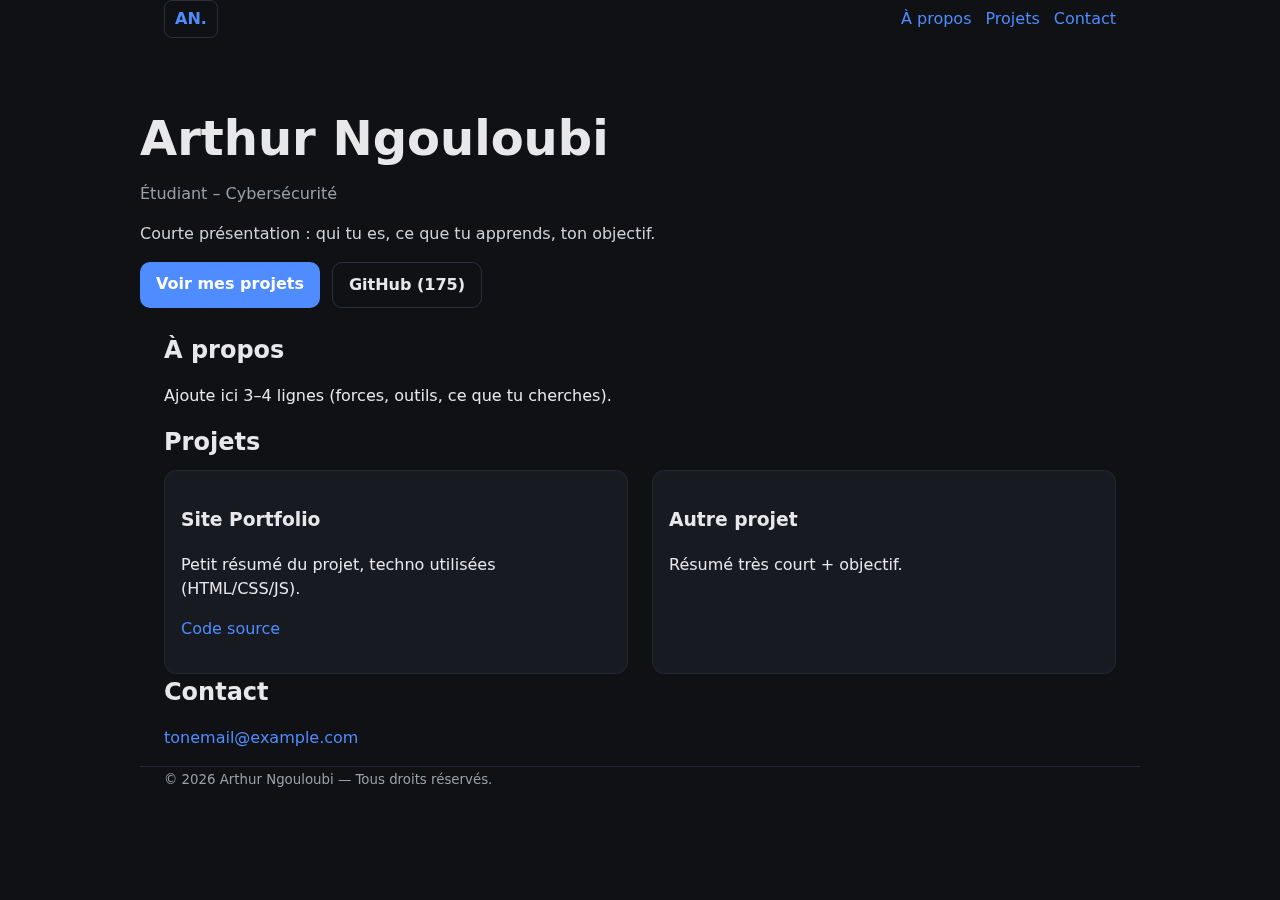
<file: _ _ Backup/index.html>
<!doctype html>
<html lang="fr">
<head>
  <meta charset="utf-8" />
  <meta name="viewport" content="width=device-width, initial-scale=1" />
  <title>Arthur Ngouloubi – Portfolio</title>
  <link rel="stylesheet" href="style.css" />
</head>
<body>
  <header class="container">
    <a class="logo" href="#">AN.</a>
    <nav id="nav">
      <a href="#apropos">À propos</a>
      <a href="#projets">Projets</a>
      <a href="#contact">Contact</a>
    </nav>
    <button id="menu" aria-label="Menu">☰</button>
  </header>

  <main>
    <section class="hero container">
      <h1>Arthur Ngouloubi</h1>
      <p class="tag">Étudiant – Cybersécurité</p>
      <p class="lead">Courte présentation : qui tu es, ce que tu apprends, ton objectif.</p>
      <div class="cta">
        <a class="btn" href="#projets">Voir mes projets</a>
        <a class="btn ghost" target="_blank" href="https://github.com/ngouloubiarthur175-spec">GitHub (175)</a>
      </div>
    </section>

    <section id="apropos" class="container">
      <h2>À propos</h2>
      <p>Ajoute ici 3–4 lignes (forces, outils, ce que tu cherches).</p>
    </section>

    <section id="projets" class="container">
      <h2>Projets</h2>
      <ul class="cards">
        <li class="card">
          <h3>Site Portfolio</h3>
          <p>Petit résumé du projet, techno utilisées (HTML/CSS/JS).</p>
          <p><a target="_blank" href="https://github.com/ngouloubiarthur-spec/ngouloubiarthur-spec.github.io">Code source</a></p>
        </li>
        <li class="card">
          <h3>Autre projet</h3>
          <p>Résumé très court + objectif.</p>
        </li>
      </ul>
    </section>

    <section id="contact" class="container">
      <h2>Contact</h2>
      <p><a href="mailto:tonemail@example.com">tonemail@example.com</a></p>
    </section>
  </main>

  <footer class="container">
    <small>© <span id="year"></span> Arthur Ngouloubi — Tous droits réservés.</small>
  </footer>

  <script src="script.js"></script>
</body>
</html>
</file>
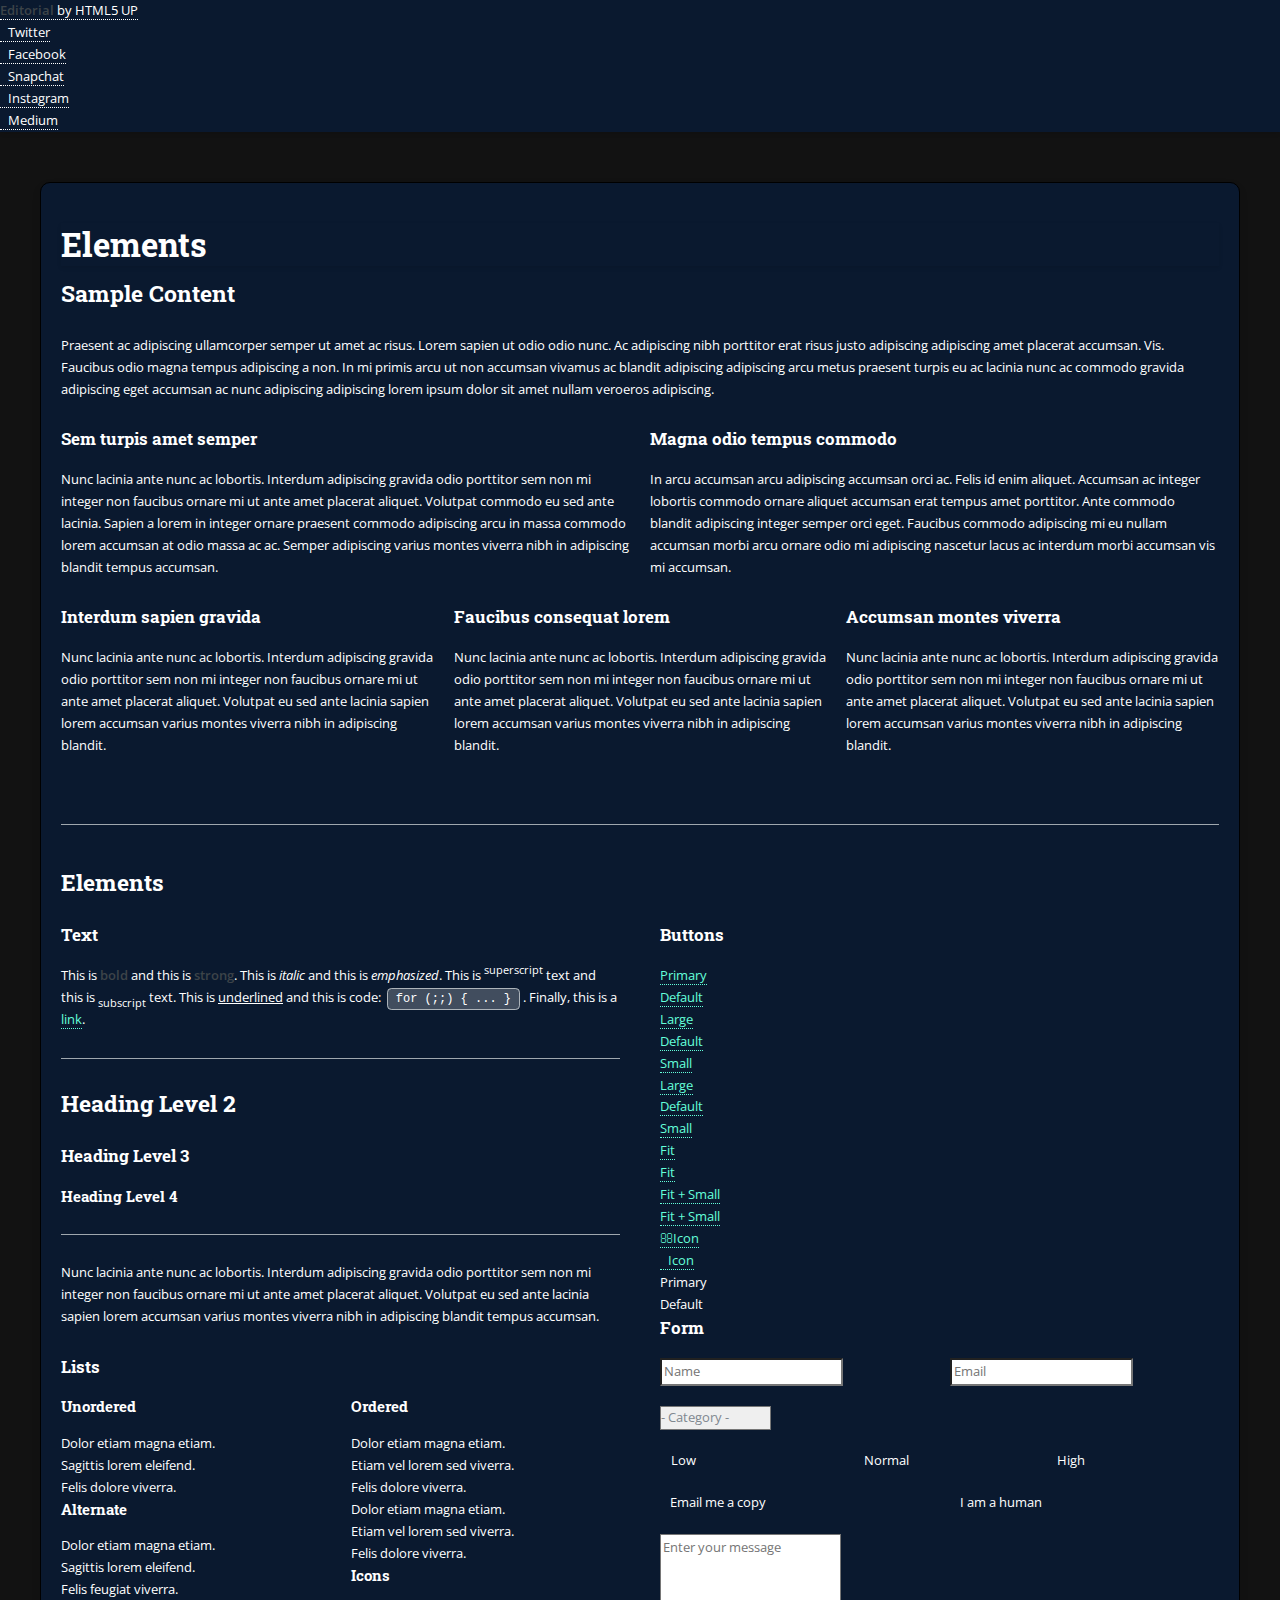
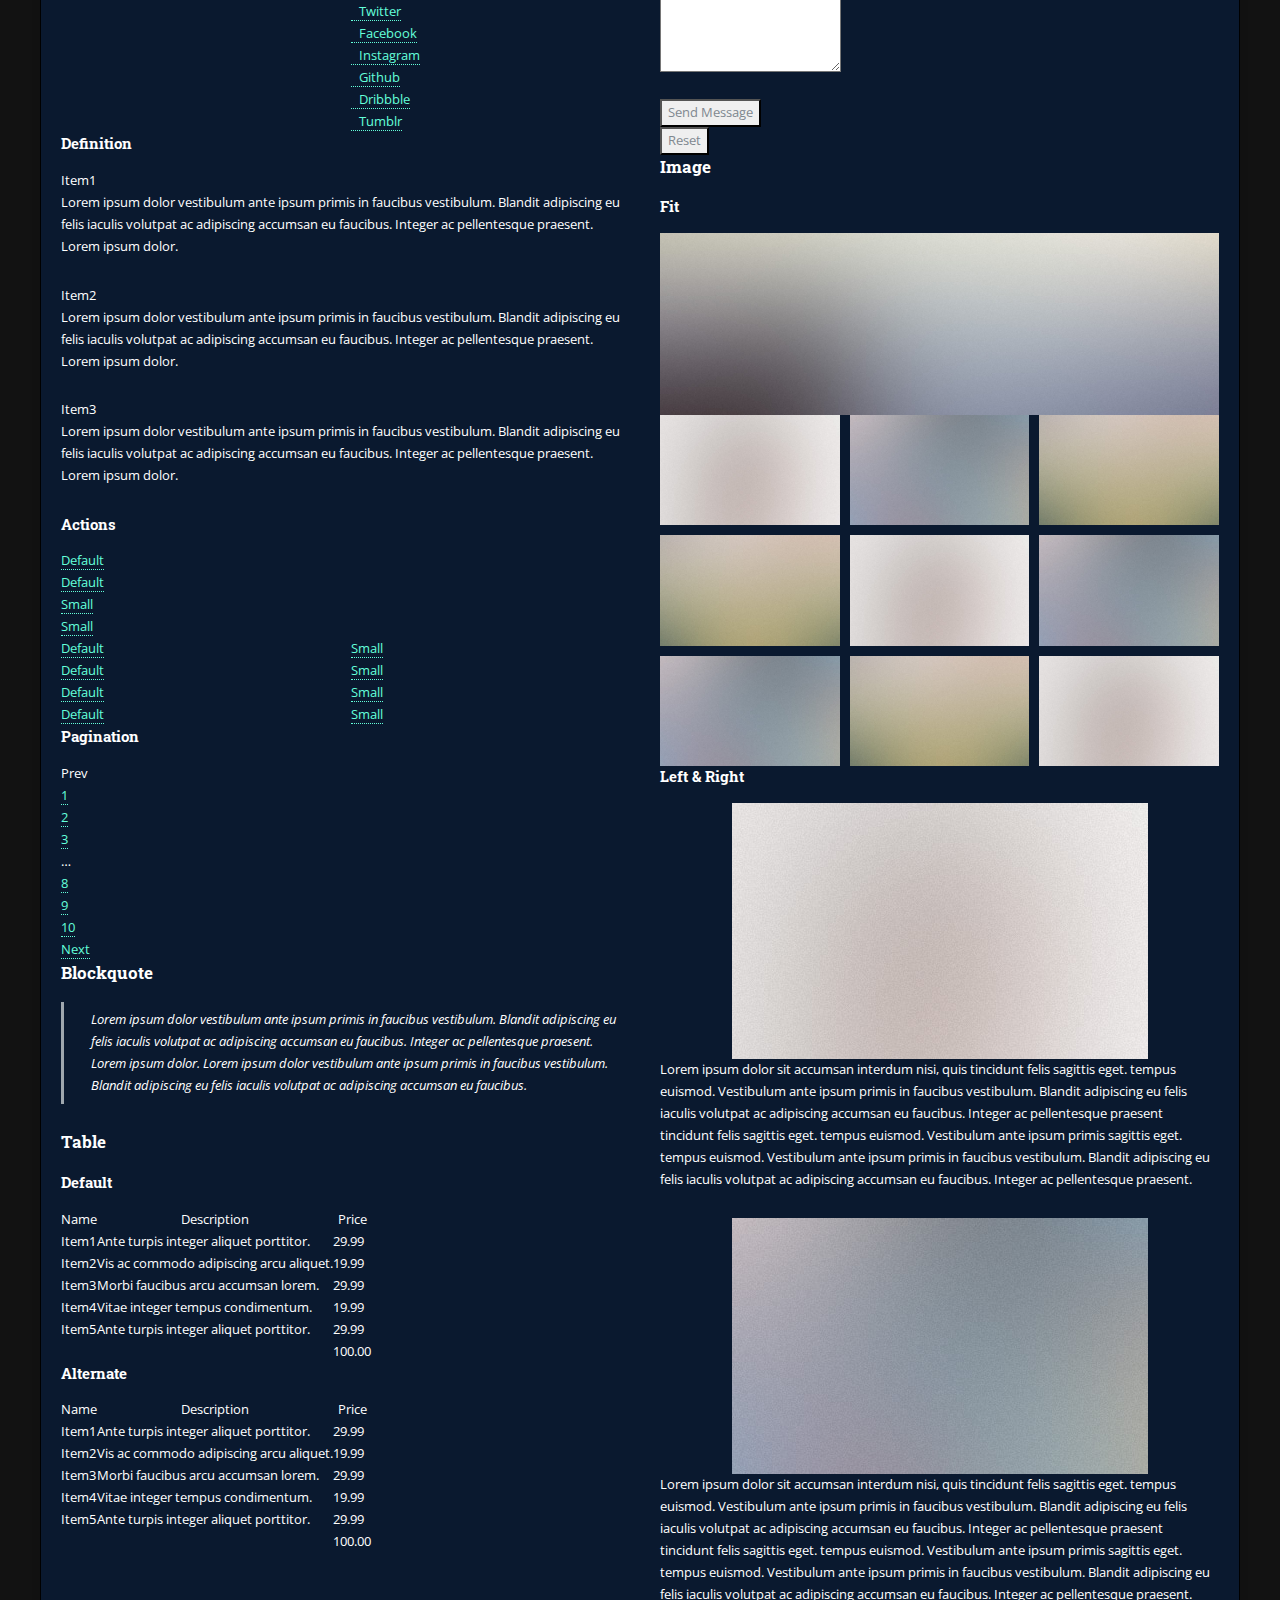
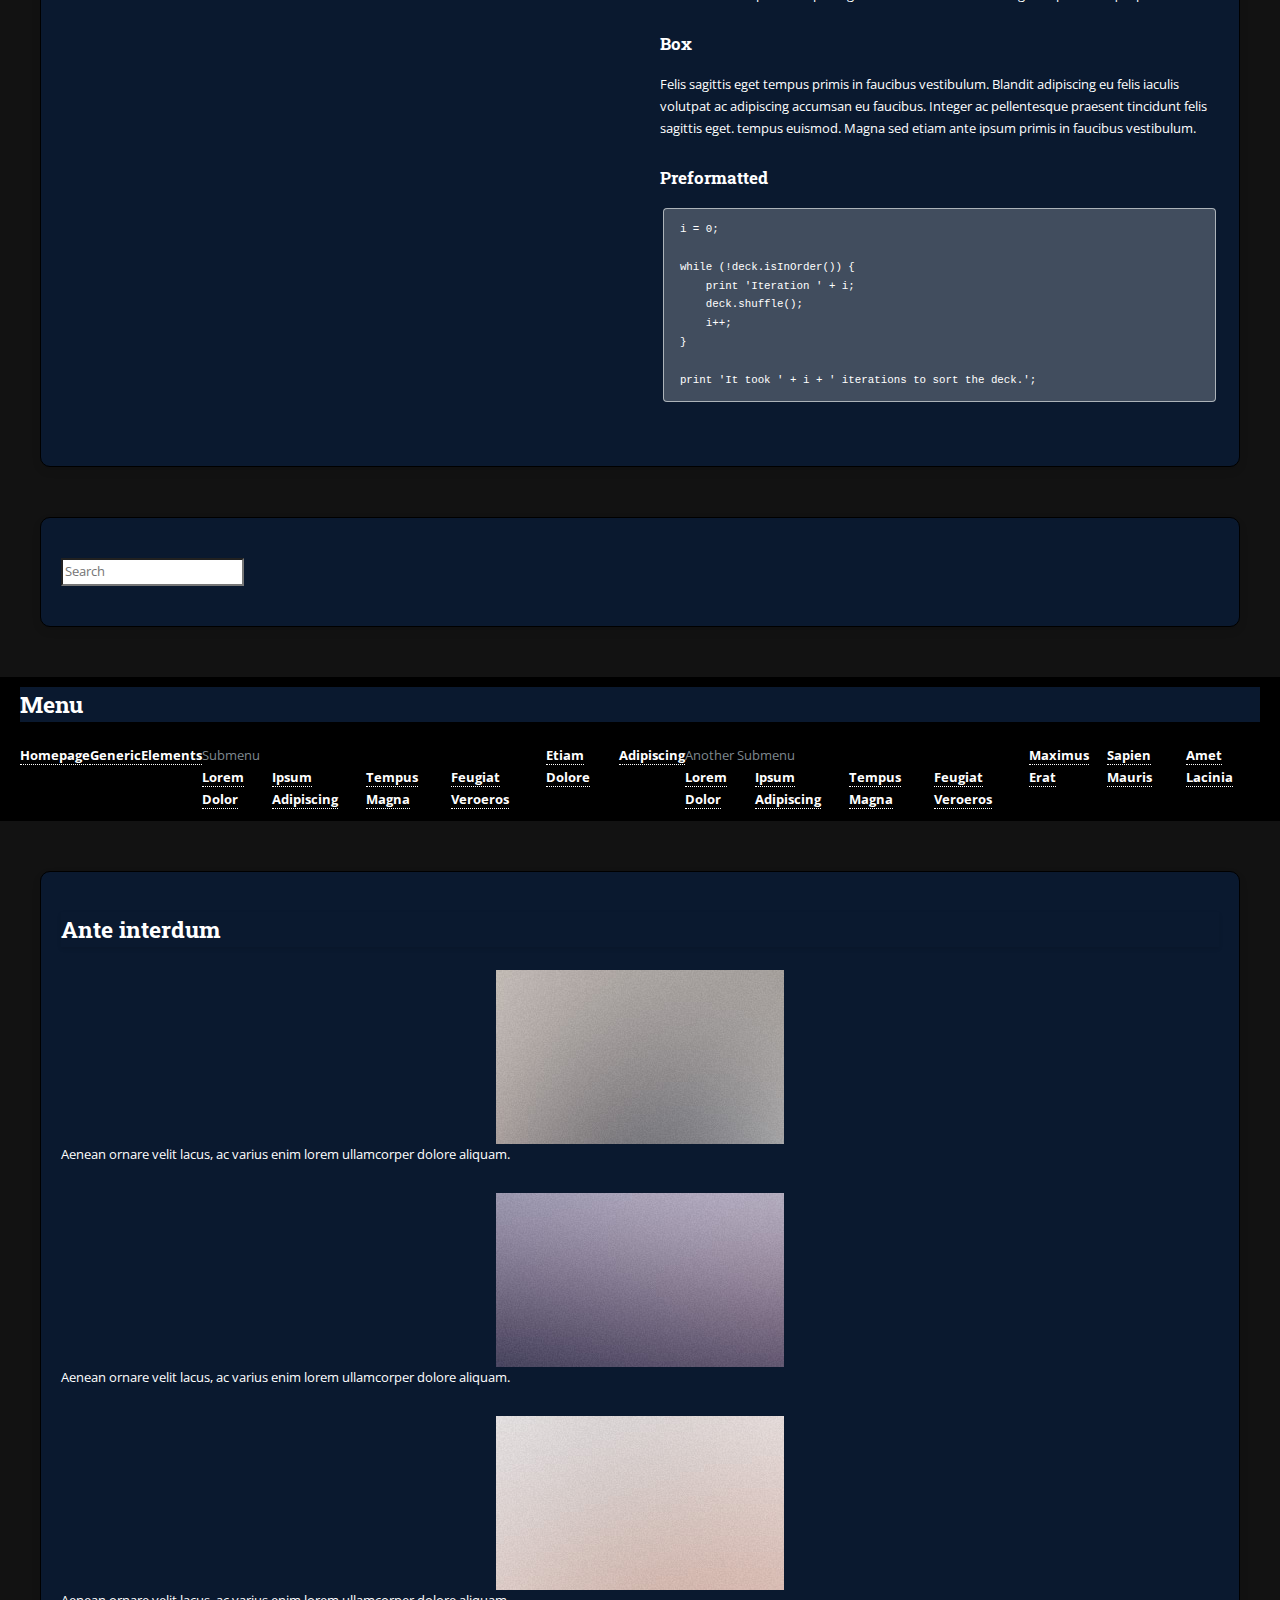
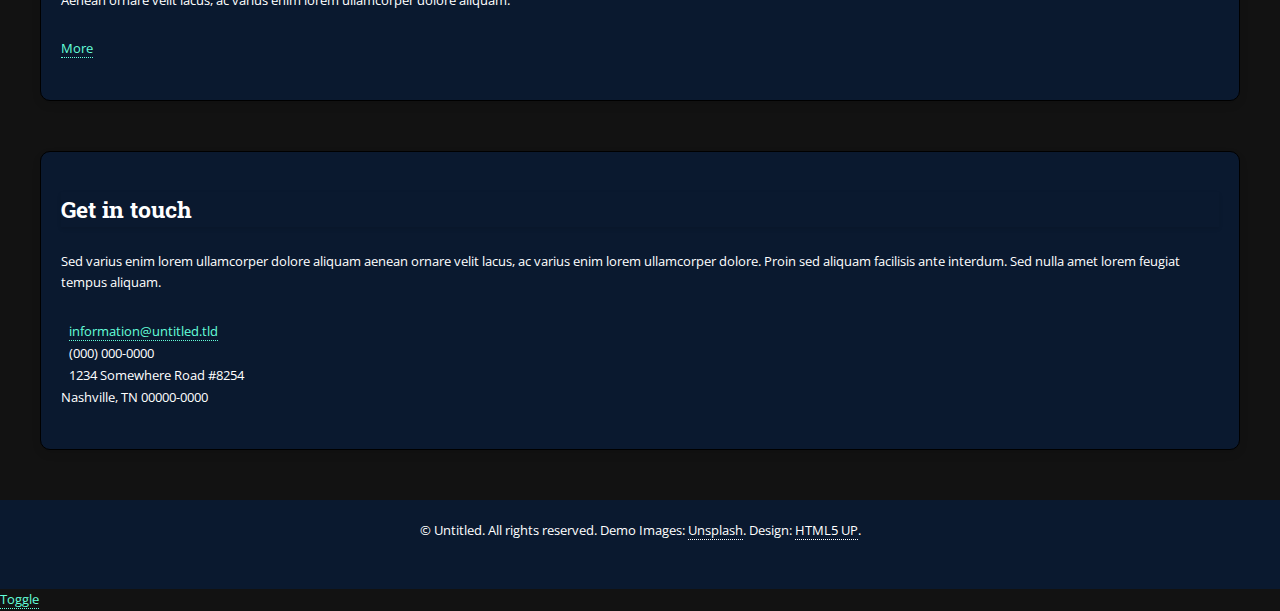
<file: elements.html>
<!DOCTYPE HTML>
<!--
	Editorial by HTML5 UP
	html5up.net | @ajlkn
	Free for personal and commercial use under the CCA 3.0 license (html5up.net/license)
-->
<html>
	<head>
		<title>Elements - Editorial by HTML5 UP</title>
		<meta charset="utf-8" />
		<meta name="viewport" content="width=device-width, initial-scale=1, user-scalable=no" />
		<link rel="stylesheet" href="assets/css/main.css" />
	</head>
	<body class="is-preload">

		<!-- Wrapper -->
			<div id="wrapper">

				<!-- Main -->
					<div id="main">
						<div class="inner">

							<!-- Header -->
								<header id="header">
									<a href="index.html" class="logo"><strong>Editorial</strong> by HTML5 UP</a>
									<ul class="icons">
										<li><a href="#" class="icon brands fa-twitter"><span class="label">Twitter</span></a></li>
										<li><a href="#" class="icon brands fa-facebook-f"><span class="label">Facebook</span></a></li>
										<li><a href="#" class="icon brands fa-snapchat-ghost"><span class="label">Snapchat</span></a></li>
										<li><a href="#" class="icon brands fa-instagram"><span class="label">Instagram</span></a></li>
										<li><a href="#" class="icon brands fa-medium-m"><span class="label">Medium</span></a></li>
									</ul>
								</header>

							<!-- Content -->
								<section>
									<header class="main">
										<h1>Elements</h1>
									</header>

									<!-- Content -->
										<h2 id="content">Sample Content</h2>
										<p>Praesent ac adipiscing ullamcorper semper ut amet ac risus. Lorem sapien ut odio odio nunc. Ac adipiscing nibh porttitor erat risus justo adipiscing adipiscing amet placerat accumsan. Vis. Faucibus odio magna tempus adipiscing a non. In mi primis arcu ut non accumsan vivamus ac blandit adipiscing adipiscing arcu metus praesent turpis eu ac lacinia nunc ac commodo gravida adipiscing eget accumsan ac nunc adipiscing adipiscing lorem ipsum dolor sit amet nullam veroeros adipiscing.</p>
										<div class="row">
											<div class="col-6 col-12-small">
												<h3>Sem turpis amet semper</h3>
												<p>Nunc lacinia ante nunc ac lobortis. Interdum adipiscing gravida odio porttitor sem non mi integer non faucibus ornare mi ut ante amet placerat aliquet. Volutpat commodo eu sed ante lacinia. Sapien a lorem in integer ornare praesent commodo adipiscing arcu in massa commodo lorem accumsan at odio massa ac ac. Semper adipiscing varius montes viverra nibh in adipiscing blandit tempus accumsan.</p>
											</div>
											<div class="col-6 col-12-small">
												<h3>Magna odio tempus commodo</h3>
												<p>In arcu accumsan arcu adipiscing accumsan orci ac. Felis id enim aliquet. Accumsan ac integer lobortis commodo ornare aliquet accumsan erat tempus amet porttitor. Ante commodo blandit adipiscing integer semper orci eget. Faucibus commodo adipiscing mi eu nullam accumsan morbi arcu ornare odio mi adipiscing nascetur lacus ac interdum morbi accumsan vis mi accumsan.</p>
											</div>
											<!-- Break -->
											<div class="col-4 col-12-medium">
												<h3>Interdum sapien gravida</h3>
												<p>Nunc lacinia ante nunc ac lobortis. Interdum adipiscing gravida odio porttitor sem non mi integer non faucibus ornare mi ut ante amet placerat aliquet. Volutpat eu sed ante lacinia sapien lorem accumsan varius montes viverra nibh in adipiscing blandit.</p>
											</div>
											<div class="col-4 col-12-medium">
												<h3>Faucibus consequat lorem</h3>
												<p>Nunc lacinia ante nunc ac lobortis. Interdum adipiscing gravida odio porttitor sem non mi integer non faucibus ornare mi ut ante amet placerat aliquet. Volutpat eu sed ante lacinia sapien lorem accumsan varius montes viverra nibh in adipiscing blandit.</p>
											</div>
											<div class="col-4 col-12-medium">
												<h3>Accumsan montes viverra</h3>
												<p>Nunc lacinia ante nunc ac lobortis. Interdum adipiscing gravida odio porttitor sem non mi integer non faucibus ornare mi ut ante amet placerat aliquet. Volutpat eu sed ante lacinia sapien lorem accumsan varius montes viverra nibh in adipiscing blandit.</p>
											</div>
										</div>

									<hr class="major" />

									<!-- Elements -->
										<h2 id="elements">Elements</h2>
										<div class="row gtr-200">
											<div class="col-6 col-12-medium">

												<!-- Text stuff -->
													<h3>Text</h3>
													<p>This is <b>bold</b> and this is <strong>strong</strong>. This is <i>italic</i> and this is <em>emphasized</em>.
													This is <sup>superscript</sup> text and this is <sub>subscript</sub> text.
													This is <u>underlined</u> and this is code: <code>for (;;) { ... }</code>.
													Finally, this is a <a href="#">link</a>.</p>
													<hr />
													<h2>Heading Level 2</h2>
													<h3>Heading Level 3</h3>
													<h4>Heading Level 4</h4>
													<hr />
													<p>Nunc lacinia ante nunc ac lobortis. Interdum adipiscing gravida odio porttitor sem non mi integer non faucibus ornare mi ut ante amet placerat aliquet. Volutpat eu sed ante lacinia sapien lorem accumsan varius montes viverra nibh in adipiscing blandit tempus accumsan.</p>

												<!-- Lists -->
													<h3>Lists</h3>
													<div class="row">
														<div class="col-6 col-12-small">

															<h4>Unordered</h4>
															<ul>
																<li>Dolor etiam magna etiam.</li>
																<li>Sagittis lorem eleifend.</li>
																<li>Felis dolore viverra.</li>
															</ul>

															<h4>Alternate</h4>
															<ul class="alt">
																<li>Dolor etiam magna etiam.</li>
																<li>Sagittis lorem eleifend.</li>
																<li>Felis feugiat viverra.</li>
															</ul>

														</div>
														<div class="col-6 col-12-small">

															<h4>Ordered</h4>
															<ol>
																<li>Dolor etiam magna etiam.</li>
																<li>Etiam vel lorem sed viverra.</li>
																<li>Felis dolore viverra.</li>
																<li>Dolor etiam magna etiam.</li>
																<li>Etiam vel lorem sed viverra.</li>
																<li>Felis dolore viverra.</li>
															</ol>

															<h4>Icons</h4>
															<ul class="icons">
																<li><a href="#" class="icon brands fa-twitter"><span class="label">Twitter</span></a></li>
																<li><a href="#" class="icon brands fa-facebook-f"><span class="label">Facebook</span></a></li>
																<li><a href="#" class="icon brands fa-instagram"><span class="label">Instagram</span></a></li>
																<li><a href="#" class="icon brands fa-github"><span class="label">Github</span></a></li>
																<li><a href="#" class="icon brands fa-dribbble"><span class="label">Dribbble</span></a></li>
																<li><a href="#" class="icon brands fa-tumblr"><span class="label">Tumblr</span></a></li>
															</ul>

														</div>
													</div>
													<h4>Definition</h4>
													<dl>
														<dt>Item1</dt>
														<dd>
															<p>Lorem ipsum dolor vestibulum ante ipsum primis in faucibus vestibulum. Blandit adipiscing eu felis iaculis volutpat ac adipiscing accumsan eu faucibus. Integer ac pellentesque praesent. Lorem ipsum dolor.</p>
														</dd>
														<dt>Item2</dt>
														<dd>
															<p>Lorem ipsum dolor vestibulum ante ipsum primis in faucibus vestibulum. Blandit adipiscing eu felis iaculis volutpat ac adipiscing accumsan eu faucibus. Integer ac pellentesque praesent. Lorem ipsum dolor.</p>
														</dd>
														<dt>Item3</dt>
														<dd>
															<p>Lorem ipsum dolor vestibulum ante ipsum primis in faucibus vestibulum. Blandit adipiscing eu felis iaculis volutpat ac adipiscing accumsan eu faucibus. Integer ac pellentesque praesent. Lorem ipsum dolor.</p>
														</dd>
													</dl>

													<h4>Actions</h4>
													<ul class="actions">
														<li><a href="#" class="button primary">Default</a></li>
														<li><a href="#" class="button">Default</a></li>
													</ul>
													<ul class="actions small">
														<li><a href="#" class="button primary small">Small</a></li>
														<li><a href="#" class="button small">Small</a></li>
													</ul>
													<div class="row">
														<div class="col-6 col-12-small">
															<ul class="actions stacked">
																<li><a href="#" class="button primary">Default</a></li>
																<li><a href="#" class="button">Default</a></li>
															</ul>
														</div>
														<div class="col-6 col-12-small">
															<ul class="actions stacked">
																<li><a href="#" class="button primary small">Small</a></li>
																<li><a href="#" class="button small">Small</a></li>
															</ul>
														</div>
														<div class="col-6 col-12-small">
															<ul class="actions stacked">
																<li><a href="#" class="button primary fit">Default</a></li>
																<li><a href="#" class="button fit">Default</a></li>
															</ul>
														</div>
														<div class="col-6 col-12-small">
															<ul class="actions stacked">
																<li><a href="#" class="button primary small fit">Small</a></li>
																<li><a href="#" class="button small fit">Small</a></li>
															</ul>
														</div>
													</div>

													<h4>Pagination</h4>
													<ul class="pagination">
														<li><span class="button disabled">Prev</span></li>
														<li><a href="#" class="page active">1</a></li>
														<li><a href="#" class="page">2</a></li>
														<li><a href="#" class="page">3</a></li>
														<li><span>&hellip;</span></li>
														<li><a href="#" class="page">8</a></li>
														<li><a href="#" class="page">9</a></li>
														<li><a href="#" class="page">10</a></li>
														<li><a href="#" class="button">Next</a></li>
													</ul>

												<!-- Blockquote -->
													<h3>Blockquote</h3>
													<blockquote>Lorem ipsum dolor vestibulum ante ipsum primis in faucibus vestibulum. Blandit adipiscing eu felis iaculis volutpat ac adipiscing accumsan eu faucibus. Integer ac pellentesque praesent. Lorem ipsum dolor. Lorem ipsum dolor vestibulum ante ipsum primis in faucibus vestibulum. Blandit adipiscing eu felis iaculis volutpat ac adipiscing accumsan eu faucibus.</blockquote>

												<!-- Table -->
													<h3>Table</h3>

													<h4>Default</h4>
													<div class="table-wrapper">
														<table>
															<thead>
																<tr>
																	<th>Name</th>
																	<th>Description</th>
																	<th>Price</th>
																</tr>
															</thead>
															<tbody>
																<tr>
																	<td>Item1</td>
																	<td>Ante turpis integer aliquet porttitor.</td>
																	<td>29.99</td>
																</tr>
																<tr>
																	<td>Item2</td>
																	<td>Vis ac commodo adipiscing arcu aliquet.</td>
																	<td>19.99</td>
																</tr>
																<tr>
																	<td>Item3</td>
																	<td> Morbi faucibus arcu accumsan lorem.</td>
																	<td>29.99</td>
																</tr>
																<tr>
																	<td>Item4</td>
																	<td>Vitae integer tempus condimentum.</td>
																	<td>19.99</td>
																</tr>
																<tr>
																	<td>Item5</td>
																	<td>Ante turpis integer aliquet porttitor.</td>
																	<td>29.99</td>
																</tr>
															</tbody>
															<tfoot>
																<tr>
																	<td colspan="2"></td>
																	<td>100.00</td>
																</tr>
															</tfoot>
														</table>
													</div>

													<h4>Alternate</h4>
													<div class="table-wrapper">
														<table class="alt">
															<thead>
																<tr>
																	<th>Name</th>
																	<th>Description</th>
																	<th>Price</th>
																</tr>
															</thead>
															<tbody>
																<tr>
																	<td>Item1</td>
																	<td>Ante turpis integer aliquet porttitor.</td>
																	<td>29.99</td>
																</tr>
																<tr>
																	<td>Item2</td>
																	<td>Vis ac commodo adipiscing arcu aliquet.</td>
																	<td>19.99</td>
																</tr>
																<tr>
																	<td>Item3</td>
																	<td> Morbi faucibus arcu accumsan lorem.</td>
																	<td>29.99</td>
																</tr>
																<tr>
																	<td>Item4</td>
																	<td>Vitae integer tempus condimentum.</td>
																	<td>19.99</td>
																</tr>
																<tr>
																	<td>Item5</td>
																	<td>Ante turpis integer aliquet porttitor.</td>
																	<td>29.99</td>
																</tr>
															</tbody>
															<tfoot>
																<tr>
																	<td colspan="2"></td>
																	<td>100.00</td>
																</tr>
															</tfoot>
														</table>
													</div>

											</div>
											<div class="col-6 col-12-medium">

												<!-- Buttons -->
													<h3>Buttons</h3>
													<ul class="actions">
														<li><a href="#" class="button primary">Primary</a></li>
														<li><a href="#" class="button">Default</a></li>
													</ul>
													<ul class="actions">
														<li><a href="#" class="button large">Large</a></li>
														<li><a href="#" class="button">Default</a></li>
														<li><a href="#" class="button small">Small</a></li>
													</ul>
													<ul class="actions">
														<li><a href="#" class="button primary large">Large</a></li>
														<li><a href="#" class="button primary">Default</a></li>
														<li><a href="#" class="button primary small">Small</a></li>
													</ul>
													<ul class="actions fit">
														<li><a href="#" class="button primary fit">Fit</a></li>
														<li><a href="#" class="button fit">Fit</a></li>
													</ul>
													<ul class="actions fit small">
														<li><a href="#" class="button primary fit small">Fit + Small</a></li>
														<li><a href="#" class="button fit small">Fit + Small</a></li>
													</ul>
													<ul class="actions">
														<li><a href="#" class="button primary icon solid fa-search">Icon</a></li>
														<li><a href="#" class="button icon solid fa-download">Icon</a></li>
													</ul>
													<ul class="actions">
														<li><span class="button primary disabled">Primary</span></li>
														<li><span class="button disabled">Default</span></li>
													</ul>

												<!-- Form -->
													<h3>Form</h3>

													<form method="post" action="#">
														<div class="row gtr-uniform">
															<div class="col-6 col-12-xsmall">
																<input type="text" name="demo-name" id="demo-name" value="" placeholder="Name" />
															</div>
															<div class="col-6 col-12-xsmall">
																<input type="email" name="demo-email" id="demo-email" value="" placeholder="Email" />
															</div>
															<!-- Break -->
															<div class="col-12">
																<select name="demo-category" id="demo-category">
																	<option value="">- Category -</option>
																	<option value="1">Manufacturing</option>
																	<option value="1">Shipping</option>
																	<option value="1">Administration</option>
																	<option value="1">Human Resources</option>
																</select>
															</div>
															<!-- Break -->
															<div class="col-4 col-12-small">
																<input type="radio" id="demo-priority-low" name="demo-priority" checked>
																<label for="demo-priority-low">Low</label>
															</div>
															<div class="col-4 col-12-small">
																<input type="radio" id="demo-priority-normal" name="demo-priority">
																<label for="demo-priority-normal">Normal</label>
															</div>
															<div class="col-4 col-12-small">
																<input type="radio" id="demo-priority-high" name="demo-priority">
																<label for="demo-priority-high">High</label>
															</div>
															<!-- Break -->
															<div class="col-6 col-12-small">
																<input type="checkbox" id="demo-copy" name="demo-copy">
																<label for="demo-copy">Email me a copy</label>
															</div>
															<div class="col-6 col-12-small">
																<input type="checkbox" id="demo-human" name="demo-human" checked>
																<label for="demo-human">I am a human</label>
															</div>
															<!-- Break -->
															<div class="col-12">
																<textarea name="demo-message" id="demo-message" placeholder="Enter your message" rows="6"></textarea>
															</div>
															<!-- Break -->
															<div class="col-12">
																<ul class="actions">
																	<li><input type="submit" value="Send Message" class="primary" /></li>
																	<li><input type="reset" value="Reset" /></li>
																</ul>
															</div>
														</div>
													</form>

												<!-- Image -->
													<h3>Image</h3>

													<h4>Fit</h4>
													<span class="image fit"><img src="images/pic11.jpg" alt="" /></span>
													<div class="box alt">
														<div class="row gtr-50 gtr-uniform">
															<div class="col-4"><span class="image fit"><img src="images/pic01.jpg" alt="" /></span></div>
															<div class="col-4"><span class="image fit"><img src="images/pic02.jpg" alt="" /></span></div>
															<div class="col-4"><span class="image fit"><img src="images/pic03.jpg" alt="" /></span></div>
															<!-- Break -->
															<div class="col-4"><span class="image fit"><img src="images/pic03.jpg" alt="" /></span></div>
															<div class="col-4"><span class="image fit"><img src="images/pic01.jpg" alt="" /></span></div>
															<div class="col-4"><span class="image fit"><img src="images/pic02.jpg" alt="" /></span></div>
															<!-- Break -->
															<div class="col-4"><span class="image fit"><img src="images/pic02.jpg" alt="" /></span></div>
															<div class="col-4"><span class="image fit"><img src="images/pic03.jpg" alt="" /></span></div>
															<div class="col-4"><span class="image fit"><img src="images/pic01.jpg" alt="" /></span></div>
														</div>
													</div>

													<h4>Left &amp; Right</h4>
													<p><span class="image left"><img src="images/pic01.jpg" alt="" /></span>Lorem ipsum dolor sit accumsan interdum nisi, quis tincidunt felis sagittis eget. tempus euismod. Vestibulum ante ipsum primis in faucibus vestibulum. Blandit adipiscing eu felis iaculis volutpat ac adipiscing accumsan eu faucibus. Integer ac pellentesque praesent tincidunt felis sagittis eget. tempus euismod. Vestibulum ante ipsum primis sagittis eget. tempus euismod. Vestibulum ante ipsum primis in faucibus vestibulum. Blandit adipiscing eu felis iaculis volutpat ac adipiscing accumsan eu faucibus. Integer ac pellentesque praesent.</p>
													<p><span class="image right"><img src="images/pic02.jpg" alt="" /></span>Lorem ipsum dolor sit accumsan interdum nisi, quis tincidunt felis sagittis eget. tempus euismod. Vestibulum ante ipsum primis in faucibus vestibulum. Blandit adipiscing eu felis iaculis volutpat ac adipiscing accumsan eu faucibus. Integer ac pellentesque praesent tincidunt felis sagittis eget. tempus euismod. Vestibulum ante ipsum primis sagittis eget. tempus euismod. Vestibulum ante ipsum primis in faucibus vestibulum. Blandit adipiscing eu felis iaculis volutpat ac adipiscing accumsan eu faucibus. Integer ac pellentesque praesent.</p>

												<!-- Box -->
													<h3>Box</h3>
													<div class="box">
														<p>Felis sagittis eget tempus primis in faucibus vestibulum. Blandit adipiscing eu felis iaculis volutpat ac adipiscing accumsan eu faucibus. Integer ac pellentesque praesent tincidunt felis sagittis eget. tempus euismod. Magna sed etiam ante ipsum primis in faucibus vestibulum.</p>
													</div>

												<!-- Preformatted Code -->
													<h3>Preformatted</h3>
													<pre><code>i = 0;

while (!deck.isInOrder()) {
    print 'Iteration ' + i;
    deck.shuffle();
    i++;
}

print 'It took ' + i + ' iterations to sort the deck.';
</code></pre>

											</div>
										</div>

								</section>

						</div>
					</div>

				<!-- Sidebar -->
					<div id="sidebar">
						<div class="inner">

							<!-- Search -->
								<section id="search" class="alt">
									<form method="post" action="#">
										<input type="text" name="query" id="query" placeholder="Search" />
									</form>
								</section>

							<!-- Menu -->
								<nav id="menu">
									<header class="major">
										<h2>Menu</h2>
									</header>
									<ul>
										<li><a href="index.html">Homepage</a></li>
										<li><a href="generic.html">Generic</a></li>
										<li><a href="elements.html">Elements</a></li>
										<li>
											<span class="opener">Submenu</span>
											<ul>
												<li><a href="#">Lorem Dolor</a></li>
												<li><a href="#">Ipsum Adipiscing</a></li>
												<li><a href="#">Tempus Magna</a></li>
												<li><a href="#">Feugiat Veroeros</a></li>
											</ul>
										</li>
										<li><a href="#">Etiam Dolore</a></li>
										<li><a href="#">Adipiscing</a></li>
										<li>
											<span class="opener">Another Submenu</span>
											<ul>
												<li><a href="#">Lorem Dolor</a></li>
												<li><a href="#">Ipsum Adipiscing</a></li>
												<li><a href="#">Tempus Magna</a></li>
												<li><a href="#">Feugiat Veroeros</a></li>
											</ul>
										</li>
										<li><a href="#">Maximus Erat</a></li>
										<li><a href="#">Sapien Mauris</a></li>
										<li><a href="#">Amet Lacinia</a></li>
									</ul>
								</nav>

							<!-- Section -->
								<section>
									<header class="major">
										<h2>Ante interdum</h2>
									</header>
									<div class="mini-posts">
										<article>
											<a href="#" class="image"><img src="images/pic07.jpg" alt="" /></a>
											<p>Aenean ornare velit lacus, ac varius enim lorem ullamcorper dolore aliquam.</p>
										</article>
										<article>
											<a href="#" class="image"><img src="images/pic08.jpg" alt="" /></a>
											<p>Aenean ornare velit lacus, ac varius enim lorem ullamcorper dolore aliquam.</p>
										</article>
										<article>
											<a href="#" class="image"><img src="images/pic09.jpg" alt="" /></a>
											<p>Aenean ornare velit lacus, ac varius enim lorem ullamcorper dolore aliquam.</p>
										</article>
									</div>
									<ul class="actions">
										<li><a href="#" class="button">More</a></li>
									</ul>
								</section>

							<!-- Section -->
								<section>
									<header class="major">
										<h2>Get in touch</h2>
									</header>
									<p>Sed varius enim lorem ullamcorper dolore aliquam aenean ornare velit lacus, ac varius enim lorem ullamcorper dolore. Proin sed aliquam facilisis ante interdum. Sed nulla amet lorem feugiat tempus aliquam.</p>
									<ul class="contact">
										<li class="icon solid fa-envelope"><a href="#">information@untitled.tld</a></li>
										<li class="icon solid fa-phone">(000) 000-0000</li>
										<li class="icon solid fa-home">1234 Somewhere Road #8254<br />
										Nashville, TN 00000-0000</li>
									</ul>
								</section>

							<!-- Footer -->
								<footer id="footer">
									<p class="copyright">&copy; Untitled. All rights reserved. Demo Images: <a href="https://unsplash.com">Unsplash</a>. Design: <a href="https://html5up.net">HTML5 UP</a>.</p>
								</footer>

						</div>
					</div>

			</div>

		<!-- Scripts -->
			<script src="assets/js/jquery.min.js"></script>
			<script src="assets/js/browser.min.js"></script>
			<script src="assets/js/breakpoints.min.js"></script>
			<script src="assets/js/util.js"></script>
			<script src="assets/js/main.js"></script>

	</body>
</html>
</file>
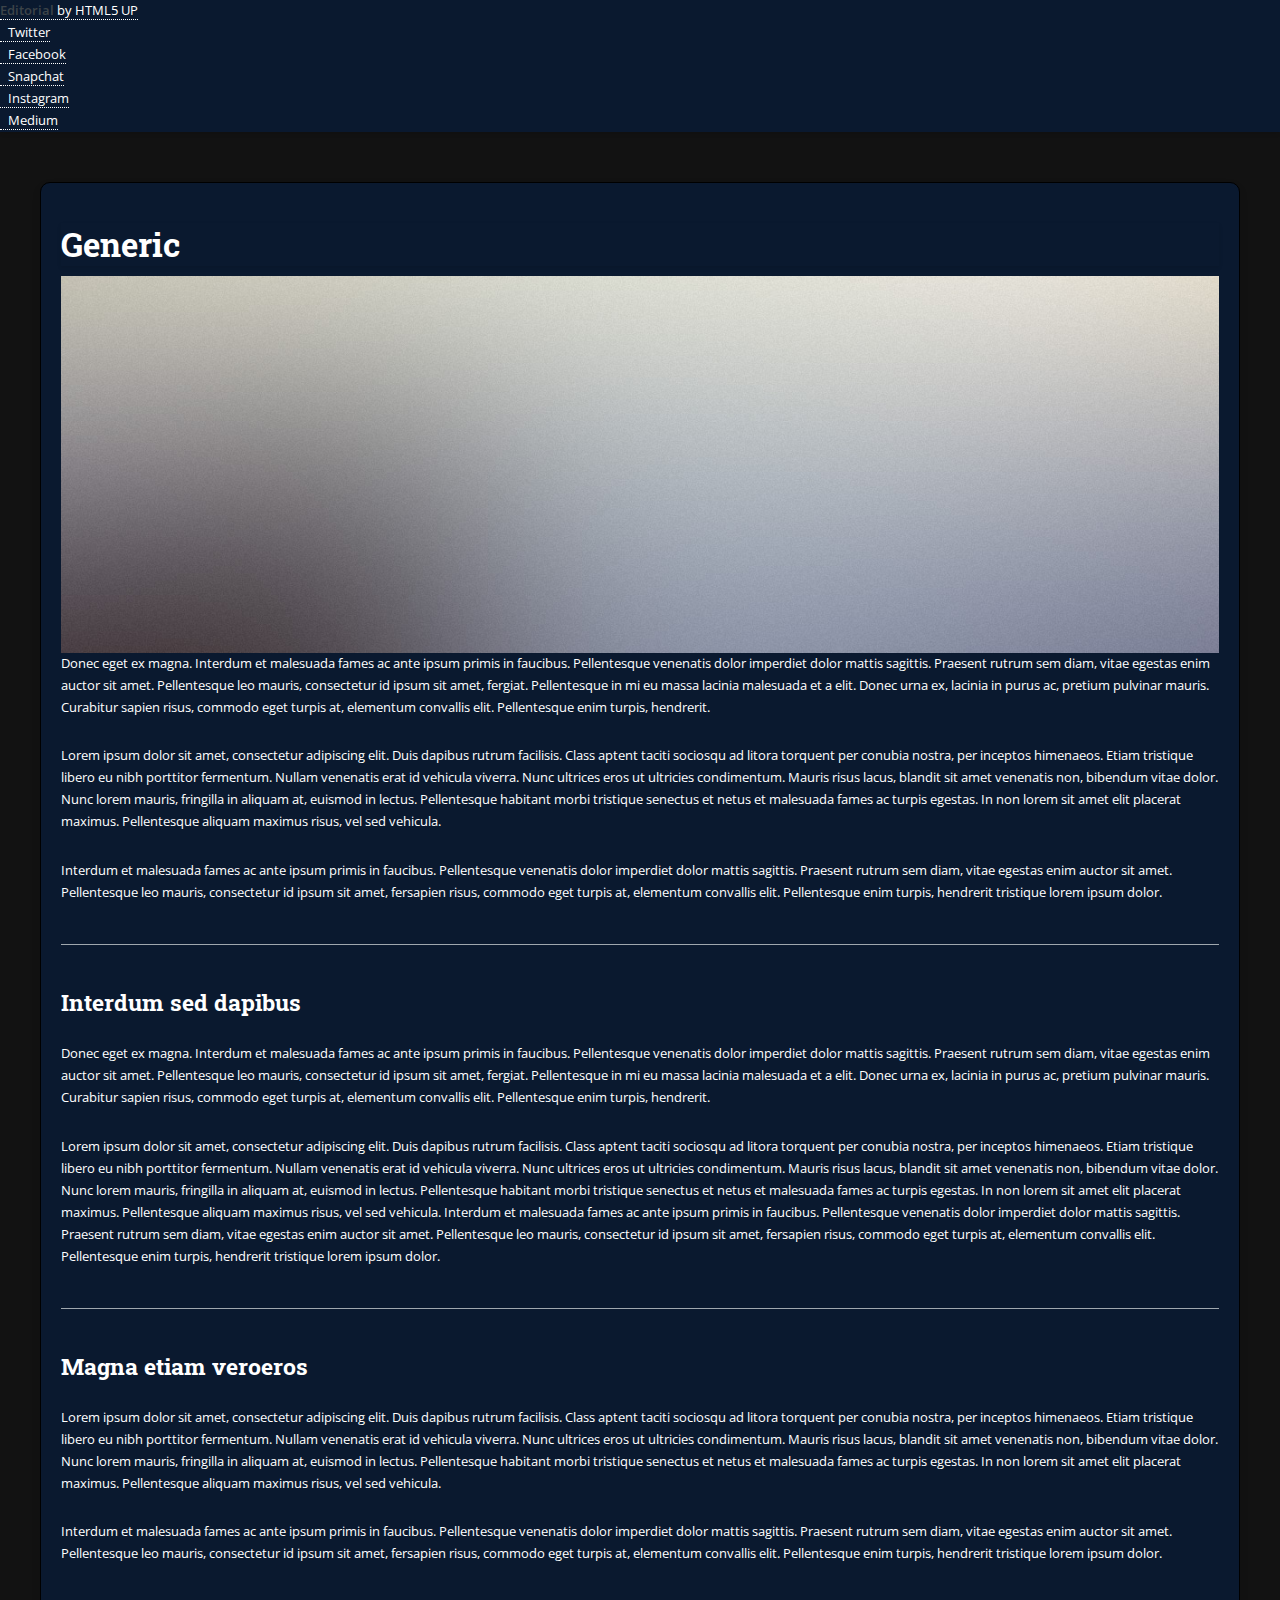
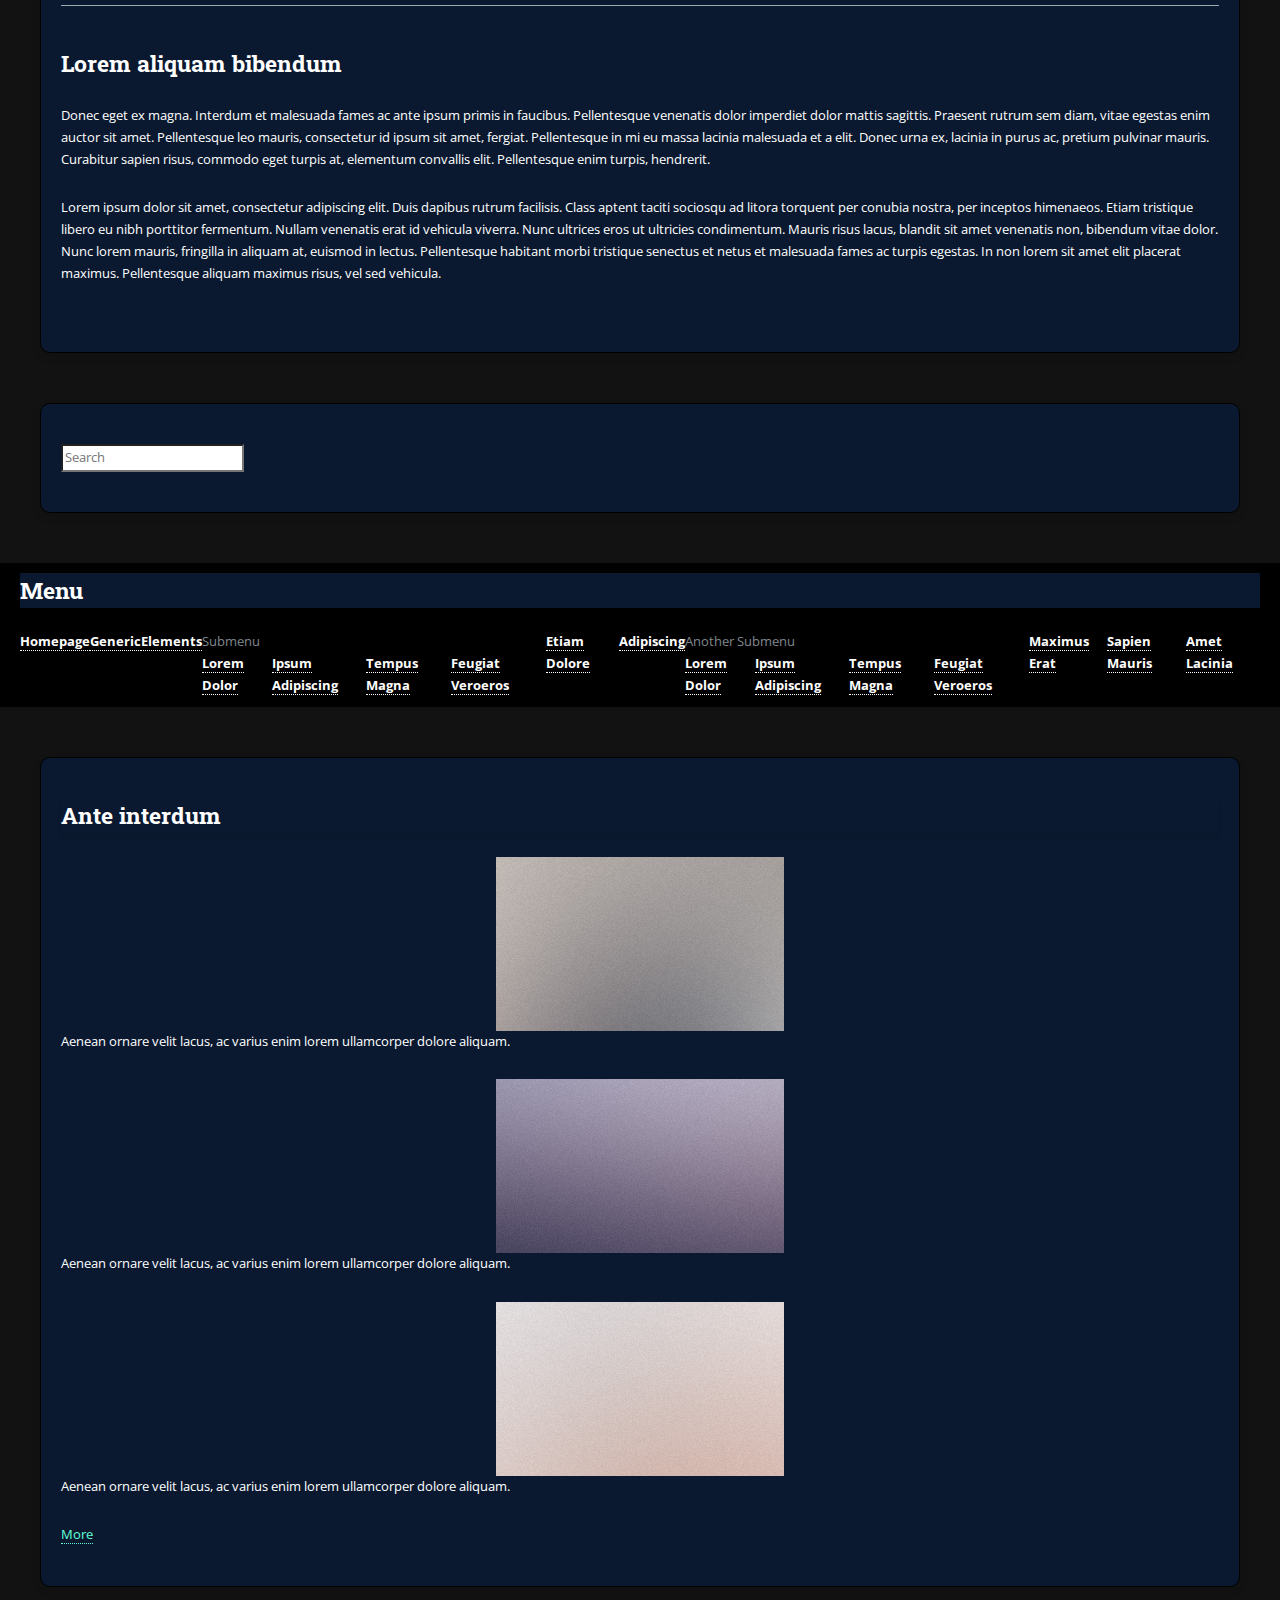
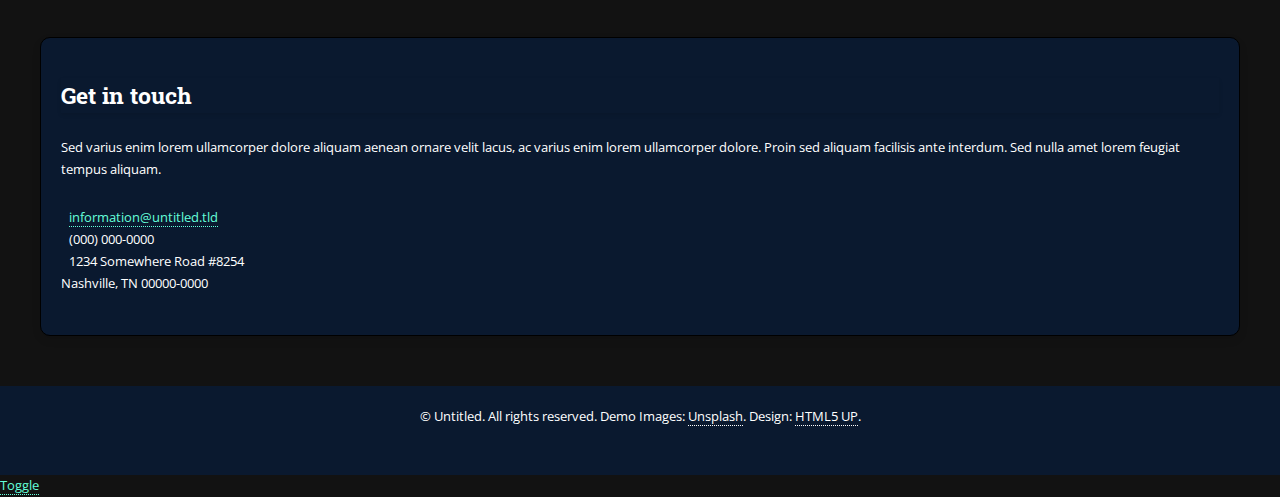
<file: generic.html>
<!DOCTYPE HTML>
<!--
	Editorial by HTML5 UP
	html5up.net | @ajlkn
	Free for personal and commercial use under the CCA 3.0 license (html5up.net/license)
-->
<html>
	<head>
		<title>Generic - Editorial by HTML5 UP</title>
		<meta charset="utf-8" />
		<meta name="viewport" content="width=device-width, initial-scale=1, user-scalable=no" />
		<link rel="stylesheet" href="assets/css/main.css" />
	</head>
	<body class="is-preload">

		<!-- Wrapper -->
			<div id="wrapper">

				<!-- Main -->
					<div id="main">
						<div class="inner">

							<!-- Header -->
								<header id="header">
									<a href="index.html" class="logo"><strong>Editorial</strong> by HTML5 UP</a>
									<ul class="icons">
										<li><a href="#" class="icon brands fa-twitter"><span class="label">Twitter</span></a></li>
										<li><a href="#" class="icon brands fa-facebook-f"><span class="label">Facebook</span></a></li>
										<li><a href="#" class="icon brands fa-snapchat-ghost"><span class="label">Snapchat</span></a></li>
										<li><a href="#" class="icon brands fa-instagram"><span class="label">Instagram</span></a></li>
										<li><a href="#" class="icon brands fa-medium-m"><span class="label">Medium</span></a></li>
									</ul>
								</header>

							<!-- Content -->
								<section>
									<header class="main">
										<h1>Generic</h1>
									</header>

									<span class="image main"><img src="images/pic11.jpg" alt="" /></span>

									<p>Donec eget ex magna. Interdum et malesuada fames ac ante ipsum primis in faucibus. Pellentesque venenatis dolor imperdiet dolor mattis sagittis. Praesent rutrum sem diam, vitae egestas enim auctor sit amet. Pellentesque leo mauris, consectetur id ipsum sit amet, fergiat. Pellentesque in mi eu massa lacinia malesuada et a elit. Donec urna ex, lacinia in purus ac, pretium pulvinar mauris. Curabitur sapien risus, commodo eget turpis at, elementum convallis elit. Pellentesque enim turpis, hendrerit.</p>
									<p>Lorem ipsum dolor sit amet, consectetur adipiscing elit. Duis dapibus rutrum facilisis. Class aptent taciti sociosqu ad litora torquent per conubia nostra, per inceptos himenaeos. Etiam tristique libero eu nibh porttitor fermentum. Nullam venenatis erat id vehicula viverra. Nunc ultrices eros ut ultricies condimentum. Mauris risus lacus, blandit sit amet venenatis non, bibendum vitae dolor. Nunc lorem mauris, fringilla in aliquam at, euismod in lectus. Pellentesque habitant morbi tristique senectus et netus et malesuada fames ac turpis egestas. In non lorem sit amet elit placerat maximus. Pellentesque aliquam maximus risus, vel sed vehicula.</p>
									<p>Interdum et malesuada fames ac ante ipsum primis in faucibus. Pellentesque venenatis dolor imperdiet dolor mattis sagittis. Praesent rutrum sem diam, vitae egestas enim auctor sit amet. Pellentesque leo mauris, consectetur id ipsum sit amet, fersapien risus, commodo eget turpis at, elementum convallis elit. Pellentesque enim turpis, hendrerit tristique lorem ipsum dolor.</p>

									<hr class="major" />

									<h2>Interdum sed dapibus</h2>
									<p>Donec eget ex magna. Interdum et malesuada fames ac ante ipsum primis in faucibus. Pellentesque venenatis dolor imperdiet dolor mattis sagittis. Praesent rutrum sem diam, vitae egestas enim auctor sit amet. Pellentesque leo mauris, consectetur id ipsum sit amet, fergiat. Pellentesque in mi eu massa lacinia malesuada et a elit. Donec urna ex, lacinia in purus ac, pretium pulvinar mauris. Curabitur sapien risus, commodo eget turpis at, elementum convallis elit. Pellentesque enim turpis, hendrerit.</p>
									<p>Lorem ipsum dolor sit amet, consectetur adipiscing elit. Duis dapibus rutrum facilisis. Class aptent taciti sociosqu ad litora torquent per conubia nostra, per inceptos himenaeos. Etiam tristique libero eu nibh porttitor fermentum. Nullam venenatis erat id vehicula viverra. Nunc ultrices eros ut ultricies condimentum. Mauris risus lacus, blandit sit amet venenatis non, bibendum vitae dolor. Nunc lorem mauris, fringilla in aliquam at, euismod in lectus. Pellentesque habitant morbi tristique senectus et netus et malesuada fames ac turpis egestas. In non lorem sit amet elit placerat maximus. Pellentesque aliquam maximus risus, vel sed vehicula. Interdum et malesuada fames ac ante ipsum primis in faucibus. Pellentesque venenatis dolor imperdiet dolor mattis sagittis. Praesent rutrum sem diam, vitae egestas enim auctor sit amet. Pellentesque leo mauris, consectetur id ipsum sit amet, fersapien risus, commodo eget turpis at, elementum convallis elit. Pellentesque enim turpis, hendrerit tristique lorem ipsum dolor.</p>

									<hr class="major" />

									<h2>Magna etiam veroeros</h2>
									<p>Lorem ipsum dolor sit amet, consectetur adipiscing elit. Duis dapibus rutrum facilisis. Class aptent taciti sociosqu ad litora torquent per conubia nostra, per inceptos himenaeos. Etiam tristique libero eu nibh porttitor fermentum. Nullam venenatis erat id vehicula viverra. Nunc ultrices eros ut ultricies condimentum. Mauris risus lacus, blandit sit amet venenatis non, bibendum vitae dolor. Nunc lorem mauris, fringilla in aliquam at, euismod in lectus. Pellentesque habitant morbi tristique senectus et netus et malesuada fames ac turpis egestas. In non lorem sit amet elit placerat maximus. Pellentesque aliquam maximus risus, vel sed vehicula.</p>
									<p>Interdum et malesuada fames ac ante ipsum primis in faucibus. Pellentesque venenatis dolor imperdiet dolor mattis sagittis. Praesent rutrum sem diam, vitae egestas enim auctor sit amet. Pellentesque leo mauris, consectetur id ipsum sit amet, fersapien risus, commodo eget turpis at, elementum convallis elit. Pellentesque enim turpis, hendrerit tristique lorem ipsum dolor.</p>

									<hr class="major" />

									<h2>Lorem aliquam bibendum</h2>
									<p>Donec eget ex magna. Interdum et malesuada fames ac ante ipsum primis in faucibus. Pellentesque venenatis dolor imperdiet dolor mattis sagittis. Praesent rutrum sem diam, vitae egestas enim auctor sit amet. Pellentesque leo mauris, consectetur id ipsum sit amet, fergiat. Pellentesque in mi eu massa lacinia malesuada et a elit. Donec urna ex, lacinia in purus ac, pretium pulvinar mauris. Curabitur sapien risus, commodo eget turpis at, elementum convallis elit. Pellentesque enim turpis, hendrerit.</p>
									<p>Lorem ipsum dolor sit amet, consectetur adipiscing elit. Duis dapibus rutrum facilisis. Class aptent taciti sociosqu ad litora torquent per conubia nostra, per inceptos himenaeos. Etiam tristique libero eu nibh porttitor fermentum. Nullam venenatis erat id vehicula viverra. Nunc ultrices eros ut ultricies condimentum. Mauris risus lacus, blandit sit amet venenatis non, bibendum vitae dolor. Nunc lorem mauris, fringilla in aliquam at, euismod in lectus. Pellentesque habitant morbi tristique senectus et netus et malesuada fames ac turpis egestas. In non lorem sit amet elit placerat maximus. Pellentesque aliquam maximus risus, vel sed vehicula.</p>

								</section>

						</div>
					</div>

				<!-- Sidebar -->
					<div id="sidebar">
						<div class="inner">

							<!-- Search -->
								<section id="search" class="alt">
									<form method="post" action="#">
										<input type="text" name="query" id="query" placeholder="Search" />
									</form>
								</section>

							<!-- Menu -->
								<nav id="menu">
									<header class="major">
										<h2>Menu</h2>
									</header>
									<ul>
										<li><a href="index.html">Homepage</a></li>
										<li><a href="generic.html">Generic</a></li>
										<li><a href="elements.html">Elements</a></li>
										<li>
											<span class="opener">Submenu</span>
											<ul>
												<li><a href="#">Lorem Dolor</a></li>
												<li><a href="#">Ipsum Adipiscing</a></li>
												<li><a href="#">Tempus Magna</a></li>
												<li><a href="#">Feugiat Veroeros</a></li>
											</ul>
										</li>
										<li><a href="#">Etiam Dolore</a></li>
										<li><a href="#">Adipiscing</a></li>
										<li>
											<span class="opener">Another Submenu</span>
											<ul>
												<li><a href="#">Lorem Dolor</a></li>
												<li><a href="#">Ipsum Adipiscing</a></li>
												<li><a href="#">Tempus Magna</a></li>
												<li><a href="#">Feugiat Veroeros</a></li>
											</ul>
										</li>
										<li><a href="#">Maximus Erat</a></li>
										<li><a href="#">Sapien Mauris</a></li>
										<li><a href="#">Amet Lacinia</a></li>
									</ul>
								</nav>

							<!-- Section -->
								<section>
									<header class="major">
										<h2>Ante interdum</h2>
									</header>
									<div class="mini-posts">
										<article>
											<a href="#" class="image"><img src="images/pic07.jpg" alt="" /></a>
											<p>Aenean ornare velit lacus, ac varius enim lorem ullamcorper dolore aliquam.</p>
										</article>
										<article>
											<a href="#" class="image"><img src="images/pic08.jpg" alt="" /></a>
											<p>Aenean ornare velit lacus, ac varius enim lorem ullamcorper dolore aliquam.</p>
										</article>
										<article>
											<a href="#" class="image"><img src="images/pic09.jpg" alt="" /></a>
											<p>Aenean ornare velit lacus, ac varius enim lorem ullamcorper dolore aliquam.</p>
										</article>
									</div>
									<ul class="actions">
										<li><a href="#" class="button">More</a></li>
									</ul>
								</section>

							<!-- Section -->
								<section>
									<header class="major">
										<h2>Get in touch</h2>
									</header>
									<p>Sed varius enim lorem ullamcorper dolore aliquam aenean ornare velit lacus, ac varius enim lorem ullamcorper dolore. Proin sed aliquam facilisis ante interdum. Sed nulla amet lorem feugiat tempus aliquam.</p>
									<ul class="contact">
										<li class="icon solid fa-envelope"><a href="#">information@untitled.tld</a></li>
										<li class="icon solid fa-phone">(000) 000-0000</li>
										<li class="icon solid fa-home">1234 Somewhere Road #8254<br />
										Nashville, TN 00000-0000</li>
									</ul>
								</section>

							<!-- Footer -->
								<footer id="footer">
									<p class="copyright">&copy; Untitled. All rights reserved. Demo Images: <a href="https://unsplash.com">Unsplash</a>. Design: <a href="https://html5up.net">HTML5 UP</a>.</p>
								</footer>

						</div>
					</div>

			</div>

		<!-- Scripts -->
			<script src="assets/js/jquery.min.js"></script>
			<script src="assets/js/browser.min.js"></script>
			<script src="assets/js/breakpoints.min.js"></script>
			<script src="assets/js/util.js"></script>
			<script src="assets/js/main.js"></script>

	</body>
</html>
</file>
<file: _ _ Backup/style.css>
:root{
  --bg:#0f1115; --fg:#e8e8ea; --muted:#9aa0a6; --brand:#4f8cff; --card:#171a21;
  --gap: clamp(12px, 2vw, 24px);
  --radius:12px;
  font-family: system-ui, -apple-system, Segoe UI, Roboto, Arial, sans-serif;
}
*{box-sizing:border-box}
html,body{margin:0;background:var(--bg);color:var(--fg);line-height:1.5}
a{color:var(--brand);text-decoration:none}
.container{max-width:1000px;margin:auto;padding:0 var(--gap)}
header{display:flex;align-items:center;gap:var(--gap);padding:16px 0;position:sticky;top:0;background:rgba(15,17,21,.8);backdrop-filter:saturate(1.2) blur(8px)}
.logo{font-weight:700;border:1px solid #2a2f3a;padding:6px 10px;border-radius:8px}
#nav{display:flex;gap:14px;margin-left:auto}
#menu{display:none;margin-left:auto;font-size:22px;background:transparent;border:1px solid #2a2f3a;color:var(--fg);border-radius:8px;padding:4px 10px;cursor:pointer}
.hero{padding:64px 0 24px}
h1{font-size:clamp(28px,5vw,48px);margin:0 0 8px}
.tag{color:var(--muted);margin:0 0 12px}
.lead{max-width:720px;color:#cfd3d7}
.cta{display:flex;gap:12px;margin-top:16px}
.btn{display:inline-block;background:var(--brand);color:#fff;padding:10px 16px;border-radius:10px;font-weight:600}
.btn.ghost{background:transparent;border:1px solid #2a2f3a;color:var(--fg)}
section{padding:28px 0}
h2{margin:0 0 10px;font-size:24px}
.cards{list-style:none;padding:0;margin:0;display:grid;grid-template-columns:repeat(auto-fit,minmax(260px,1fr));gap:var(--gap)}
.card{background:var(--card);border:1px solid #232734;padding:16px;border-radius:var(--radius)}
footer{padding:24px 0;border-top:1px solid #232734;color:var(--muted);margin-top:24px}
@media (max-width:700px){
  #nav{display:none}
  #menu{display:block}
}
</file>
<file: assets/css/main.css>
@import url(fontawesome-all.min.css);
@import url("https://fonts.googleapis.com/css?family=Open+Sans:400,600,400italic,600italic|Roboto+Slab:400,700");
/*
	Editorial by HTML5 UP
	html5up.net | @ajlkn
	Free for personal and commercial use under the CCA 3.0 license (html5up.net/license)
*/

/* Palette simplifiée */
:root {
  --primary-color: #0A192F; /* Bleu foncé */
  --secondary-color: #FFFFFF; /* Blanc */
  --accent-color: #000000; /* Noir */
}

html, body, div, span, applet, object,
iframe, h1, h2, h3, h4, h5, h6, p, blockquote,
pre, a, abbr, acronym, address, big, cite,
code, del, dfn, em, img, ins, kbd, q, s, samp,
small, strike, strong, sub, sup, tt, var, b,
u, i, center, dl, dt, dd, ol, ul, li, fieldset,
form, label, legend, table, caption, tbody,
tfoot, thead, tr, th, td, article, aside,
canvas, details, embed, figure, figcaption,
footer, header, hgroup, menu, nav, section, summary, time, mark, audio, video {
  margin: 0;
  padding: 0;
  border: 0;
  font-size: 100%;
  font: inherit;
  vertical-align: baseline; }

article, aside, details, figcaption, figure,
footer, header, hgroup, menu, nav, section {
  display: block; }

body {
  line-height: 1; }

ol, ul {
  list-style: none; }

blockquote, q {
  quotes: none; }
  blockquote:before, blockquote:after, q:before, q:after {
    content: '';
    content: none; }

table {
  border-collapse: collapse;
  border-spacing: 0; }

body {
  -webkit-text-size-adjust: none; }

mark {
  background-color: transparent;
  color: inherit; }

input::-moz-focus-inner {
  border: 0;
  padding: 0; }

input, select, textarea {
  -moz-appearance: none;
  -webkit-appearance: none;
  -ms-appearance: none;
  appearance: none; }

/* Couleurs générales */
body {
  background-color: var(--primary-color);
  color: var(--secondary-color);
}

/* En-tête */
header {
  background-color: var(--primary-color);
  color: var(--secondary-color);
  box-shadow: 0 2px 4px rgba(0, 0, 0, 0.1);
}
header h1 {
  font-size: 2.5em;
  margin-bottom: 10px;
}
header p {
  font-size: 1.2em;
}
header a {
  color: var(--secondary-color);
  text-decoration: none;
}
header a:hover {
  color: var(--accent-color);
}

/* Navigation */
nav {
  background: #000000; /* Fond noir */
  position: sticky;
  top: 0;
  z-index: 1000;
  padding: 10px 20px;
}
nav ul {
  list-style: none;
  display: flex;
  justify-content: space-around;
  margin: 0;
  padding: 0;
}
nav ul li a {
  color: #ffffff; /* Texte blanc */
  text-decoration: none;
  font-weight: bold;
}
nav ul li a:hover {
  color: #000000; /* Texte noir survol */
  background: #ffffff; /* Fond blanc survol */
}

/* Sections */
section {
  background-color: var(--primary-color);
  color: var(--secondary-color);
  padding: 20px;
  margin: 20px auto;
  border-radius: 10px;
  border: 1px solid var(--accent-color);
}

/* Espacement et largeur des sections */
section {
  margin: 50px auto; /* Augmente l'espacement entre les sections */
  padding: 40px 20px; /* Ajoute un espacement interne plus important */
  max-width: 1200px; /* Limite la largeur des sections */
  border-radius: 10px; /* Coins arrondis pour un effet moderne */
  box-shadow: 0 4px 8px rgba(0, 0, 0, 0.1); /* Ombre pour séparer visuellement les sections */
}

/* Transition fluide entre les sections */
section {
  transition: transform 0.3s ease, box-shadow 0.3s ease;
}
section:hover {
  transform: translateY(-5px); /* Légère élévation au survol */
  box-shadow: 0 6px 12px rgba(0, 0, 0, 0.15); /* Accentuation de l'ombre au survol */
}

/* Boutons */
button {
  background-color: var(--secondary-color);
  color: var(--primary-color);
  border: 1px solid var(--accent-color);
  border-radius: 5px;
  padding: 10px 20px;
  cursor: pointer;
  transition: background-color 0.3s, color 0.3s;
}
button:hover {
  background-color: var(--accent-color);
  color: var(--secondary-color);
}

/* Pied de page */
footer {
  background-color: var(--primary-color);
  color: var(--secondary-color);
  text-align: center;
  padding: 20px;
}

/* Liens dans le pied de page */
footer a {
  color: var(--secondary-color);
  text-decoration: none;
  transition: color 0.3s;
}
footer a:hover {
  color: var(--accent-color);
}

html {
  box-sizing: border-box; }

*, *:before, *:after {
  box-sizing: inherit; }

body {
  background: #121212; /* Fond sombre */
  color: #e0e0e0; /* Texte clair */
}
  body.is-preload *, body.is-preload *:before, body.is-preload *:after, body.is-resizing *, body.is-resizing *:before, body.is-resizing *:after {
    -moz-animation: none !important;
    -webkit-animation: none !important;
    -ms-animation: none !important;
    animation: none !important;
    -moz-transition: none !important;
    -webkit-transition: none !important;
    -ms-transition: none !important;
    transition: none !important; }

/* Type */
body, input, select, textarea {
  color: #7f888f;
  font-family: "Open Sans", sans-serif;
  font-size: 13pt;
  font-weight: 400;
  line-height: 1.65; }
  @media screen and (max-width: 1680px) {
    body, input, select, textarea {
      font-size: 11pt; } }
  @media screen and (max-width: 1280px) {
    body, input, select, textarea {
      font-size: 10pt; } }
  @media screen and (max-width: 360px) {
    body, input, select, textarea {
      font-size: 9pt; } }

a {
  -moz-transition: color 0.2s ease-in-out, border-bottom-color 0.2s ease-in-out;
  -webkit-transition: color 0.2s ease-in-out, border-bottom-color 0.2s ease-in-out;
  -ms-transition: color 0.2s ease-in-out, border-bottom-color 0.2s ease-in-out;
  transition: color 0.2s ease-in-out, border-bottom-color 0.2s ease-in-out;
  border-bottom: dotted 1px;
  color: #64ffda; /* Couleur d'accentuation verte */
  text-decoration: none; }
  a:hover {
    border-bottom-color: #f56a6a;
    color: #1de9b6;
    /* Couleur d'accentuation verte plus claire au survol */
    text-decoration: none; }
    a:hover strong {
      color: inherit; }

strong, b {
  color: #3d4449;
  font-weight: 600; }

em, i {
  font-style: italic; }

p {
  margin: 0 0 2em 0; }

h1, h2, h3, h4, h5, h6 {
  color: #ffffff; /* Blanc pour les titres */
  font-family: "Roboto Slab", serif;
  font-weight: 700;
  line-height: 1.5;
  margin: 0 0 1em 0; }
  h1 a, h2 a, h3 a, h4 a, h5 a, h6 a {
    color: inherit;
    text-decoration: none;
    border-bottom: 0; }

h1 {
  font-size: 4em;
  margin: 0 0 0.5em 0;
  line-height: 1.3; }

h2 {
  font-size: 1.75em; }

h3 {
  font-size: 1.25em; }

h4 {
  font-size: 1.1em; }

h5 {
  font-size: 0.9em; }

h6 {
  font-size: 0.7em; }

@media screen and (max-width: 1680px) {
  h1 {
    font-size: 3.5em; } }

@media screen and (max-width: 980px) {
  h1 {
    font-size: 3.25em; } }

@media screen and (max-width: 736px) {
  h1 {
    font-size: 2em;
    line-height: 1.4; }
  h2 {
    font-size: 1.5em; } }

sub {
  font-size: 0.8em;
  position: relative;
  top: 0.5em; }

sup {
  font-size: 0.8em;
  position: relative;
  top: -0.5em; }

blockquote {
  border-left: solid 3px rgba(210, 215, 217, 0.75);
  font-style: italic;
  margin: 0 0 2em 0;
  padding: 0.5em 0 0.5em 2em; }

code {
  background: rgba(230, 235, 237, 0.25);
  border-radius: 0.375em;
  border: solid 1px rgba(210, 215, 217, 0.75);
  font-family: "Courier New", monospace;
  font-size: 0.9em;
  margin: 0 0.25em;
  padding: 0.25em 0.65em; }

pre {
  -webkit-overflow-scrolling: touch;
  font-family: "Courier New", monospace;
  font-size: 0.9em;
  margin: 0 0 2em 0; }
  pre code {
    display: block;
    line-height: 1.75;
    padding: 1em 1.5em;
    overflow-x: auto; }

hr {
  border: 0;
  border-bottom: solid 1px rgba(210, 215, 217, 0.75);
  margin: 2em 0; }
  hr.major {
    margin: 3em 0; }

.align-left {
  text-align: left; }

.align-center {
  text-align: center; }

.align-right {
  text-align: right; }

/* Row */
.row {
  display: flex;
  flex-wrap: wrap;
  box-sizing: border-box;
  align-items: stretch; }
  .row > * {
    box-sizing: border-box; }
  .row.gtr-uniform > * > :last-child {
    margin-bottom: 0; }
  .row.aln-left {
    justify-content: flex-start; }
  .row.aln-center {
    justify-content: center; }
  .row.aln-right {
    justify-content: flex-end; }
  .row.aln-top {
    align-items: flex-start; }
  .row.aln-middle {
    align-items: center; }
  .row.aln-bottom {
    align-items: flex-end; }
  .row > .imp {
    order: -1; }
  .row > .col-1 {
    width: 8.33333%; }
  .row > .off-1 {
    margin-left: 8.33333%; }
  .row > .col-2 {
    width: 16.66667%; }
  .row > .off-2 {
    margin-left: 16.66667%; }
  .row > .col-3 {
    width: 25%; }
  .row > .off-3 {
    margin-left: 25%; }
  .row > .col-4 {
    width: 33.33333%; }
  .row > .off-4 {
    margin-left: 33.33333%; }
  .row > .col-5 {
    width: 41.66667%; }
  .row > .off-5 {
    margin-left: 41.66667%; }
  .row > .col-6 {
    width: 50%; }
  .row > .off-6 {
    margin-left: 50%; }
  .row > .col-7 {
    width: 58.33333%; }
  .row > .off-7 {
    margin-left: 58.33333%; }
  .row > .col-8 {
    width: 66.66667%; }
  .row > .off-8 {
    margin-left: 66.66667%; }
  .row > .col-9 {
    width: 75%; }
  .row > .off-9 {
    margin-left: 75%; }
  .row > .col-10 {
    width: 83.33333%; }
  .row > .off-10 {
    margin-left: 83.33333%; }
  .row > .col-11 {
    width: 91.66667%; }
  .row > .off-11 {
    margin-left: 91.66667%; }
  .row > .col-12 {
    width: 100%; }
  .row > .off-12 {
    margin-left: 100%; }
  .row.gtr-0 {
    margin-top: 0;
    margin-left: 0em; }
    .row.gtr-0 > * {
      padding: 0 0 0 0em; }
    .row.gtr-0.gtr-uniform {
      margin-top: 0em; }
      .row.gtr-0.gtr-uniform > * {
        padding-top: 0em; }
  .row.gtr-25 {
    margin-top: 0;
    margin-left: -0.375em; }
    .row.gtr-25 > * {
      padding: 0 0 0 0.375em; }
    .row.gtr-25.gtr-uniform {
      margin-top: -0.375em; }
      .row.gtr-25.gtr-uniform > * {
        padding-top: 0.375em; }
  .row.gtr-50 {
    margin-top: 0;
    margin-left: -0.75em; }
    .row.gtr-50 > * {
      padding: 0 0 0 0.75em; }
    .row.gtr-50.gtr-uniform {
      margin-top: -0.75em; }
      .row.gtr-50.gtr-uniform > * {
        padding-top: 0.75em; }
  .row {
    margin-top: 0;
    margin-left: -1.5em; }
    .row > * {
      padding: 0 0 0 1.5em; }
    .row.gtr-uniform {
      margin-top: -1.5em; }
      .row.gtr-uniform > * {
        padding-top: 1.5em; }
  .row.gtr-150 {
    margin-top: 0;
    margin-left: -2.25em; }
    .row.gtr-150 > * {
      padding: 0 0 0 2.25em; }
    .row.gtr-150.gtr-uniform {
      margin-top: -2.25em; }
      .row.gtr-150.gtr-uniform > * {
        padding-top: 2.25em; }
  .row.gtr-200 {
    margin-top: 0;
    margin-left: -3em; }
    .row.gtr-200 > * {
      padding: 0 0 0 3em; }
    .row.gtr-200.gtr-uniform {
      margin-top: -3em;
      padding-top: 3em;
    }

@media screen and (max-width: 1680px) {
    .row {
      display: flex;
      flex-wrap: wrap;
      box-sizing: border-box;
      align-items: stretch; }
      .row > * {
        box-sizing: border-box; }
      .row.gtr-uniform > * > :last-child {
        margin-bottom: 0; }
      .row.aln-left {
        justify-content: flex-start; }
      .row.aln-center {
        justify-content: center; }
      .row.aln-right {
        justify-content: flex-end; }
      .row.aln-top {
        align-items: flex-start; }
      .row.aln-middle {
        align-items: center; }
      .row.aln-bottom {
        align-items: flex-end; }
      .row > .imp-xlarge {
        order: -1; }
      .row > .col-1-xlarge {
        width: 8.33333%; }
      .row > .off-1-xlarge {
        margin-left: 8.33333%; }
      .row > .col-2-xlarge {
        width: 16.66667%; }
      .row > .off-2-xlarge {
        margin-left: 16.66667%; }
      .row > .col-3-xlarge {
        width: 25%; }
      .row > .off-3-xlarge {
        margin-left: 25%; }
      .row > .col-4-xlarge {
        width: 33.33333%; }
      .row > .off-4-xlarge {
        margin-left: 33.33333%; }
      .row > .col-5-xlarge {
        width: 41.66667%; }
      .row > .off-5-xlarge {
        margin-left: 41.66667%; }
      .row > .col-6-xlarge {
        width: 50%; }
      .row > .off-6-xlarge {
        margin-left: 50%; }
      .row > .col-7-xlarge {
        width: 58.33333%; }
      .row > .off-7-xlarge {
        margin-left: 58.33333%; }
      .row > .col-8-xlarge {
        width: 66.66667%; }
      .row > .off-8-xlarge {
        margin-left: 66.66667%; }
      .row > .col-9-xlarge {
        width: 75%; }
      .row > .off-9-xlarge {
        margin-left: 75%; }
      .row > .col-10-xlarge {
        width: 83.33333%; }
      .row > .off-10-xlarge {
        margin-left: 83.33333%; }
      .row > .col-11-xlarge {
        width: 91.66667%; }
      .row > .off-11-xlarge {
        margin-left: 91.66667%; }
      .row > .col-12-xlarge {
        width: 100%; }
      .row > .off-12-xlarge {
        margin-left: 100%; }
      .row.gtr-0 {
        margin-top: 0;
        margin-left: 0em; }
        .row.gtr-0 > * {
          padding: 0 0 0 0em; }
        .row.gtr-0.gtr-uniform {
          margin-top: 0em; }
          .row.gtr-0.gtr-uniform > * {
            padding-top: 0em; }
      .row.gtr-25 {
        margin-top: 0;
        margin-left: -0.375em; }
        .row.gtr-25 > * {
          padding: 0 0 0 0.375em; }
        .row.gtr-25.gtr-uniform {
          margin-top: -0.375em; }
          .row.gtr-25.gtr-uniform > * {
            padding-top: 0.375em; }
      .row.gtr-50 {
        margin-top: 0;
        margin-left: -0.75em; }
        .row.gtr-50 > * {
          padding: 0 0 0 0.75em; }
        .row.gtr-50.gtr-uniform {
          margin-top: -0.75em; }
          .row.gtr-50.gtr-uniform > * {
            padding-top: 0.75em; }
      .row {
        margin-top: 0;
        margin-left: -1.5em; }
        .row > * {
          padding: 0 0 0 1.5em; }
        .row.gtr-uniform {
          margin-top: -1.5em; }
          .row.gtr-uniform > * {
            padding-top: 1.5em; }
      .row.gtr-150 {
        margin-top: 0;
        margin-left: -2.25em; }
        .row.gtr-150 > * {
          padding: 0 0 0 2.25em; }
        .row.gtr-150.gtr-uniform {
          margin-top: -2.25em; }
          .row.gtr-150.gtr-uniform > * {
            padding-top: 2.25em; }
      .row.gtr-200 {
        margin-top: 0;
        margin-left: -3em; }
        .row.gtr-200 > * {
          padding: 0 0 0 3em; }
        .row.gtr-200.gtr-uniform {
          margin-top: -3em;
          padding-top: 3em;
        }

@media screen and (max-width: 1680px) {
    .row {
      display: flex;
      flex-wrap: wrap;
      box-sizing: border-box;
      align-items: stretch; }
      .row > * {
        box-sizing: border-box; }
      .row.gtr-uniform > * > :last-child {
        margin-bottom: 0; }
      .row.aln-left {
        justify-content: flex-start; }
      .row.aln-center {
        justify-content: center; }
      .row.aln-right {
        justify-content: flex-end; }
      .row.aln-top {
        align-items: flex-start; }
      .row.aln-middle {
        align-items: center; }
      .row.aln-bottom {
        align-items: flex-end; }
      .row > .imp-xlarge {
        order: -1; }
      .row > .col-1-xlarge {
        width: 8.33333%; }
      .row > .off-1-xlarge {
        margin-left: 8.33333%; }
      .row > .col-2-xlarge {
        width: 16.66667%; }
      .row > .off-2-xlarge {
        margin-left: 16.66667%; }
      .row > .col-3-xlarge {
        width: 25%; }
      .row > .off-3-xlarge {
        margin-left: 25%; }
      .row > .col-4-xlarge {
        width: 33.33333%; }
      .row > .off-4-xlarge {
        margin-left: 33.33333%; }
      .row > .col-5-xlarge {
        width: 41.66667%; }
      .row > .off-5-xlarge {
        margin-left: 41.66667%; }
      .row > .col-6-xlarge {
        width: 50%; }
      .row > .off-6-xlarge {
        margin-left: 50%; }
      .row > .col-7-xlarge {
        width: 58.33333%; }
      .row > .off-7-xlarge {
        margin-left: 58.33333%; }
      .row > .col-8-xlarge {
        width: 66.66667%; }
      .row > .off-8-xlarge {
        margin-left: 66.66667%; }
      .row > .col-9-xlarge {
        width: 75%; }
      .row > .off-9-xlarge {
        margin-left: 75%; }
      .row > .col-10-xlarge {
        width: 83.33333%; }
      .row > .off-10-xlarge {
        margin-left: 83.33333%; }
      .row > .col-11-xlarge {
        width: 91.66667%; }
      .row > .off-11-xlarge {
        margin-left: 91.66667%; }
      .row > .col-12-xlarge {
        width: 100%; }
      .row > .off-12-xlarge {
        margin-left: 100%; }
      .row.gtr-0 {
        margin-top: 0;
        margin-left: 0em; }
        .row.gtr-0 > * {
          padding: 0 0 0 0em; }
        .row.gtr-0.gtr-uniform {
          margin-top: 0em; }
          .row.gtr-0.gtr-uniform > * {
            padding-top: 0em; }
      .row.gtr-25 {
        margin-top: 0;
        margin-left: -0.375em; }
        .row.gtr-25 > * {
          padding: 0 0 0 0.375em; }
        .row.gtr-25.gtr-uniform {
          margin-top: -0.375em; }
          .row.gtr-25.gtr-uniform > * {
            padding-top: 0.375em; }
      .row.gtr-50 {
        margin-top: 0;
        margin-left: -0.75em; }
        .row.gtr-50 > * {
          padding: 0 0 0 0.75em; }
        .row.gtr-50.gtr-uniform {
          margin-top: -0.75em; }
          .row.gtr-50.gtr-uniform > * {
            padding-top: 0.75em; }
      .row {
        margin-top: 0;
        margin-left: -1.5em; }
        .row > * {
          padding: 0 0 0 1.5em; }
        .row.gtr-uniform {
          margin-top: -1.5em; }
          .row.gtr-uniform > * {
            padding-top: 1.5em; }
      .row.gtr-150 {
        margin-top: 0;
        margin-left: -2.25em; }
        .row.gtr-150 > * {
          padding: 0 0 0 2.25em; }
        .row.gtr-150.gtr-uniform {
          margin-top: -2.25em; }
          .row.gtr-150.gtr-uniform > * {
            padding-top: 2.25em; }
      .row.gtr-200 {
        margin-top: 0;
        margin-left: -3em; }
        .row.gtr-200 > * {
          padding: 0 0 0 3em; }
        .row.gtr-200.gtr-uniform {
          margin-top: -3em;
          padding-top: 3em;
        }

@media screen and (max-width: 1680px) {
    .row {
      display: flex;
      flex-wrap: wrap;
      box-sizing: border-box;
      align-items: stretch; }
      .row > * {
        box-sizing: border-box; }
      .row.gtr-uniform > * > :last-child {
        margin-bottom: 0; }
      .row.aln-left {
        justify-content: flex-start; }
      .row.aln-center {
        justify-content: center; }
      .row.aln-right {
        justify-content: flex-end; }
      .row.aln-top {
        align-items: flex-start; }
      .row.aln-middle {
        align-items: center; }
      .row.aln-bottom {
        align-items: flex-end; }
      .row > .imp-xlarge {
        order: -1; }
      .row > .col-1-xlarge {
        width: 8.33333%; }
      .row > .off-1-xlarge {
        margin-left: 8.33333%; }
      .row > .col-2-xlarge {
        width: 16.66667%; }
      .row > .off-2-xlarge {
        margin-left: 16.66667%; }
      .row > .col-3-xlarge {
        width: 25%; }
      .row > .off-3-xlarge {
        margin-left: 25%; }
      .row > .col-4-xlarge {
        width: 33.33333%; }
      .row > .off-4-xlarge {
        margin-left: 33.33333%; }
      .row > .col-5-xlarge {
        width: 41.66667%; }
      .row > .off-5-xlarge {
        margin-left: 41.66667%; }
      .row > .col-6-xlarge {
        width: 50%; }
      .row > .off-6-xlarge {
        margin-left: 50%; }
      .row > .col-7-xlarge {
        width: 58.33333%; }
      .row > .off-7-xlarge {
        margin-left: 58.33333%; }
      .row > .col-8-xlarge {
        width: 66.66667%; }
      .row > .off-8-xlarge {
        margin-left: 66.66667%; }
      .row > .col-9-xlarge {
        width: 75%; }
      .row > .off-9-xlarge {
        margin-left: 75%; }
      .row > .col-10-xlarge {
        width: 83.33333%; }
      .row > .off-10-xlarge {
        margin-left: 83.33333%; }
      .row > .col-11-xlarge {
        width: 91.66667%; }
      .row > .off-11-xlarge {
        margin-left: 91.66667%; }
      .row > .col-12-xlarge {
        width: 100%; }
      .row > .off-12-xlarge {
        margin-left: 100%; }
      .row.gtr-0 {
        margin-top: 0;
        margin-left: 0em; }
        .row.gtr-0 > * {
          padding: 0 0 0 0em; }
        .row.gtr-0.gtr-uniform {
          margin-top: 0em; }
          .row.gtr-0.gtr-uniform > * {
            padding-top: 0em; }
      .row.gtr-25 {
        margin-top: 0;
        margin-left: -0.375em; }
        .row.gtr-25 > * {
          padding: 0 0 0 0.375em; }
        .row.gtr-25.gtr-uniform {
          margin-top: -0.375em; }
          .row.gtr-25.gtr-uniform > * {
            padding-top: 0.375em; }
      .row.gtr-50 {
        margin-top: 0;
        margin-left: -0.75em; }
        .row.gtr-50 > * {
          padding: 0 0 0 0.75em; }
        .row.gtr-50.gtr-uniform {
          margin-top: -0.75em; }
          .row.gtr-50.gtr-uniform > * {
            padding-top: 0.75em; }
      .row {
        margin-top: 0;
        margin-left: -1.5em; }
        .row > * {
          padding: 0 0 0 1.5em; }
        .row.gtr-uniform {
          margin-top: -1.5em; }
          .row.gtr-uniform > * {
            padding-top: 1.5em; }
      .row.gtr-150 {
        margin-top: 0;
        margin-left: -2.25em; }
        .row.gtr-150 > * {
          padding: 0 0 0 2.25em; }
        .row.gtr-150.gtr-uniform {
          margin-top: -2.25em; }
          .row.gtr-150.gtr-uniform > * {
            padding-top: 2.25em; }
      .row.gtr-200 {
        margin-top: 0;
        margin-left: -3em; }
        .row.gtr-200 > * {
          padding: 0 0 0 3em; }
        .row.gtr-200.gtr-uniform {
          margin-top: -3em;
          padding-top: 3em;
        }

@media screen and (max-width: 1680px) {
    .row {
      display: flex;
      flex-wrap: wrap;
      box-sizing: border-box;
      align-items: stretch; }
      .row > * {
        box-sizing: border-box; }
      .row.gtr-uniform > * > :last-child {
        margin-bottom: 0; }
      .row.aln-left {
        justify-content: flex-start; }
      .row.aln-center {
        justify-content: center; }
      .row.aln-right {
        justify-content: flex-end; }
      .row.aln-top {
        align-items: flex-start; }
      .row.aln-middle {
        align-items: center; }
      .row.aln-bottom {
        align-items: flex-end; }
      .row > .imp-xlarge {
        order: -1; }
      .row > .col-1-xlarge {
        width: 8.33333%; }
      .row > .off-1-xlarge {
        margin-left: 8.33333%; }
      .row > .col-2-xlarge {
        width: 16.66667%; }
      .row > .off-2-xlarge {
        margin-left: 16.66667%; }
      .row > .col-3-xlarge {
        width: 25%; }
      .row > .off-3-xlarge {
        margin-left: 25%; }
      .row > .col-4-xlarge {
        width: 33.33333%; }
      .row > .off-4-xlarge {
        margin-left: 33.33333%; }
      .row > .col-5-xlarge {
        width: 41.66667%; }
      .row > .off-5-xlarge {
        margin-left: 41.66667%; }
      .row > .col-6-xlarge {
        width: 50%; }
      .row > .off-6-xlarge {
        margin-left: 50%; }
      .row > .col-7-xlarge {
        width: 58.33333%; }
      .row > .off-7-xlarge {
        margin-left: 58.33333%; }
      .row > .col-8-xlarge {
        width: 66.66667%; }
      .row > .off-8-xlarge {
        margin-left: 66.66667%; }
      .row > .col-9-xlarge {
        width: 75%; }
      .row > .off-9-xlarge {
        margin-left: 75%; }
      .row > .col-10-xlarge {
        width: 83.33333%; }
      .row > .off-10-xlarge {
        margin-left: 83.33333%; }
      .row > .col-11-xlarge {
        width: 91.66667%; }
      .row > .off-11-xlarge {
        margin-left: 91.66667%; }
      .row > .col-12-xlarge {
        width: 100%; }
      .row > .off-12-xlarge {
        margin-left: 100%; }
      .row.gtr-0 {
        margin-top: 0;
        margin-left: 0em; }
        .row.gtr-0 > * {
          padding: 0 0 0 0em; }
        .row.gtr-0.gtr-uniform {
          margin-top: 0em; }
          .row.gtr-0.gtr-uniform > * {
            padding-top: 0em; }
      .row.gtr-25 {
        margin-top: 0;
        margin-left: -0.375em; }
        .row.gtr-25 > * {
          padding: 0 0 0 0.375em; }
        .row.gtr-25.gtr-uniform {
          margin-top: -0.375em; }
          .row.gtr-25.gtr-uniform > * {
            padding-top: 0.375em; }
      .row.gtr-50 {
        margin-top: 0;
        margin-left: -0.75em; }
        .row.gtr-50 > * {
          padding: 0 0 0 0.75em; }
        .row.gtr-50.gtr-uniform {
          margin-top: -0.75em; }
          .row.gtr-50.gtr-uniform > * {
            padding-top: 0.75em; }
      .row {
        margin-top: 0;
        margin-left: -1.5em; }
        .row > * {
          padding: 0 0 0 1.5em; }
        .row.gtr-uniform {
          margin-top: -1.5em; }
          .row.gtr-uniform > * {
            padding-top: 1.5em; }
      .row.gtr-150 {
        margin-top: 0;
        margin-left: -2.25em; }
        .row.gtr-150 > * {
          padding: 0 0 0 2.25em; }
        .row.gtr-150.gtr-uniform {
          margin-top: -2.25em; }
          .row.gtr-150.gtr-uniform > * {
            padding-top: 2.25em; }
      .row.gtr-200 {
        margin-top: 0;
        margin-left: -3em; }
        .row.gtr-200 > * {
          padding: 0 0 0 3em; }
        .row.gtr-200.gtr-uniform {
          margin-top: -3em;
          padding-top: 3em;
        }

@media screen and (max-width: 1680px) {
    .row {
      display: flex;
      flex-wrap: wrap;
      box-sizing: border-box;
      align-items: stretch; }
      .row > * {
        box-sizing: border-box; }
      .row.gtr-uniform > * > :last-child {
        margin-bottom: 0; }
      .row.aln-left {
        justify-content: flex-start; }
      .row.aln-center {
        justify-content: center; }
      .row.aln-right {
        justify-content: flex-end; }
      .row.aln-top {
        align-items: flex-start; }
      .row.aln-middle {
        align-items: center; }
      .row.aln-bottom {
        align-items: flex-end; }
      .row > .imp-xlarge {
        order: -1; }
      .row > .col-1-xlarge {
        width: 8.33333%; }
      .row > .off-1-xlarge {
        margin-left: 8.33333%; }
      .row > .col-2-xlarge {
        width: 16.66667%; }
      .row > .off-2-xlarge {
        margin-left: 16.66667%; }
      .row > .col-3-xlarge {
        width: 25%; }
      .row > .off-3-xlarge {
        margin-left: 25%; }
      .row > .col-4-xlarge {
        width: 33.33333%; }
      .row > .off-4-xlarge {
        margin-left: 33.33333%; }
      .row > .col-5-xlarge {
        width: 41.66667%; }
      .row > .off-5-xlarge {
        margin-left: 41.66667%; }
      .row > .col-6-xlarge {
        width: 50%; }
      .row > .off-6-xlarge {
        margin-left: 50%; }
      .row > .col-7-xlarge {
        width: 58.33333%; }
      .row > .off-7-xlarge {
        margin-left: 58.33333%; }
      .row > .col-8-xlarge {
        width: 66.66667%; }
      .row > .off-8-xlarge {
        margin-left: 66.66667%; }
      .row > .col-9-xlarge {
        width: 75%; }
      .row > .off-9-xlarge {
        margin-left: 75%; }
      .row > .col-10-xlarge {
        width: 83.33333%; }
      .row > .off-10-xlarge {
        margin-left: 83.33333%; }
      .row > .col-11-xlarge {
        width: 91.66667%; }
      .row > .off-11-xlarge {
        margin-left: 91.66667%; }
      .row > .col-12-xlarge {
        width: 100%; }
      .row > .off-12-xlarge {
        margin-left: 100%; }
      .row.gtr-0 {
        margin-top: 0;
        margin-left: 0em; }
        .row.gtr-0 > * {
          padding: 0 0 0 0em; }
        .row.gtr-0.gtr-uniform {
          margin-top: 0em; }
          .row.gtr-0.gtr-uniform > * {
            padding-top: 0em; }
      .row.gtr-25 {
        margin-top: 0;
        margin-left: -0.375em; }
        .row.gtr-25 > * {
          padding: 0 0 0 0.375em; }
        .row.gtr-25.gtr-uniform {
          margin-top: -0.375em; }
          .row.gtr-25.gtr-uniform > * {
            padding-top: 0.375em; }
      .row.gtr-50 {
        margin-top: 0;
        margin-left: -0.75em; }
        .row.gtr-50 > * {
          padding: 0 0 0 0.75em; }
        .row.gtr-50.gtr-uniform {
          margin-top: -0.75em; }
          .row.gtr-50.gtr-uniform > * {
            padding-top: 0.75em; }
      .row {
        margin-top: 0;
        margin-left: -1.5em; }
        .row > * {
          padding: 0 0 0 1.5em; }
        .row.gtr-uniform {
          margin-top: -1.5em; }
          .row.gtr-uniform > * {
            padding-top: 1.5em; }
      .row.gtr-150 {
        margin-top: 0;
        margin-left: -2.25em; }
        .row.gtr-150 > * {
          padding: 0 0 0 2.25em; }
        .row.gtr-150.gtr-uniform {
          margin-top: -2.25em; }
          .row.gtr-150.gtr-uniform > * {
            padding-top: 2.25em; }
      .row.gtr-200 {
        margin-top: 0;
        margin-left: -3em; }
        .row.gtr-200 > * {
          padding: 0 0 0 3em; }
        .row.gtr-200.gtr-uniform {
          margin-top: -3em;
          padding-top: 3em;
        }

@media screen and (max-width: 1280px) {
    .row {
      display: flex;
      flex-wrap: wrap;
      box-sizing: border-box;
      align-items: stretch; }
      .row > * {
        box-sizing: border-box; }
      .row.gtr-uniform > * > :last-child {
        margin-bottom: 0; }
      .row.aln-left {
        justify-content: flex-start; }
      .row.aln-center {
        justify-content: center; }
      .row.aln-right {
        justify-content: flex-end; }
      .row.aln-top {
        align-items: flex-start; }
      .row.aln-middle {
        align-items: center; }
      .row.aln-bottom {
        align-items: flex-end; }
      .row > .imp-large {
        order: -1; }
      .row > .col-1-large {
        width: 8.33333%; }
      .row > .off-1-large {
        margin-left: 8.33333%; }
      .row > .col-2-large {
        width: 16.66667%; }
      .row > .off-2-large {
        margin-left: 16.66667%; }
      .row > .col-3-large {
        width: 25%; }
      .row > .off-3-large {
        margin-left: 25%; }
      .row > .col-4-large {
        width: 33.33333%; }
      .row > .off-4-large {
        margin-left: 33.33333%; }
      .row > .col-5-large {
        width: 41.66667%; }
      .row > .off-5-large {
        margin-left: 41.66667%; }
      .row > .col-6-large {
        width: 50%; }
      .row > .off-6-large {
        margin-left: 50%; }
      .row > .col-7-large {
        width: 58.33333%; }
      .row > .off-7-large {
        margin-left: 58.33333%; }
      .row > .col-8-large {
        width: 66.66667%; }
      .row > .off-8-large {
        margin-left: 66.66667%; }
      .row > .col-9-large {
        width: 75%; }
      .row > .off-9-large {
        margin-left: 75%; }
      .row > .col-10-large {
        width: 83.33333%; }
      .row > .off-10-large {
        margin-left: 83.33333%; }
      .row > .col-11-large {
        width: 91.66667%; }
      .row > .off-11-large {
        margin-left: 91.66667%; }
      .row > .col-12-large {
        width: 100%; }
      .row > .off-12-large {
        margin-left: 100%; }
      .row.gtr-0 {
        margin-top: 0;
        margin-left: 0em; }
        .row.gtr-0 > * {
          padding: 0 0 0 0em; }
        .row.gtr-0.gtr-uniform {
          margin-top: 0em; }
          .row.gtr-0.gtr-uniform > * {
            padding-top: 0em; }
      .row.gtr-25 {
        margin-top: 0;
        margin-left: -0.375em; }
        .row.gtr-25 > * {
          padding: 0 0 0 0.375em; }
        .row.gtr-25.gtr-uniform {
          margin-top: -0.375em; }
          .row.gtr-25.gtr-uniform > * {
            padding-top: 0.375em; }
      .row.gtr-50 {
        margin-top: 0;
        margin-left: -0.75em; }
        .row.gtr-50 > * {
          padding: 0 0 0 0.75em; }
        .row.gtr-50.gtr-uniform {
          margin-top: -0.75em; }
          .row.gtr-50.gtr-uniform > * {
            padding-top: 0.75em; }
      .row {
        margin-top: 0;
        margin-left: -1.5em; }
        .row > * {
          padding: 0 0 0 1.5em; }
        .row.gtr-uniform {
          margin-top: -1.5em; }
          .row.gtr-uniform > * {
            padding-top: 1.5em; }
      .row.gtr-150 {
        margin-top: 0;
        margin-left: -2.25em; }
        .row.gtr-150 > * {
          padding: 0 0 0 2.25em; }
        .row.gtr-150.gtr-uniform {
          margin-top: -2.25em; }
          .row.gtr-150.gtr-uniform > * {
            padding-top: 2.25em; }
      .row.gtr-200 {
        margin-top: 0;
        margin-left: -3em; }
        .row.gtr-200 > * {
          padding: 0 0 0 3em; }
        .row.gtr-200.gtr-uniform {
          margin-top: -3em;
          padding-top: 3em;
        }

@media screen and (max-width: 736px) {
    .row {
      display: flex;
      flex-wrap: wrap;
      box-sizing: border-box;
      align-items: stretch; }
      .row > * {
        box-sizing: border-box; }
      .row.gtr-uniform > * > :last-child {
        margin-bottom: 0; }
      .row.aln-left {
        justify-content: flex-start; }
      .row.aln-center {
        justify-content: center; }
      .row.aln-right {
        justify-content: flex-end; }
      .row.aln-top {
        align-items: flex-start; }
      .row.aln-middle {
        align-items: center; }
      .row.aln-bottom {
        align-items: flex-end; }
      .row > .imp-small {
        order: -1; }
      .row > .col-1-small {
        width: 8.33333%; }
      .row > .off-1-small {
        margin-left: 8.33333%; }
      .row > .col-2-small {
        width: 16.66667%; }
      .row > .off-2-small {
        margin-left: 16.66667%; }
      .row > .col-3-small {
        width: 25%; }
      .row > .off-3-small {
        margin-left: 25%; }
      .row > .col-4-small {
        width: 33.33333%; }
      .row > .off-4-small {
        margin-left: 33.33333%; }
      .row > .col-5-small {
        width: 41.66667%; }
      .row > .off-5-small {
        margin-left: 41.66667%; }
      .row > .col-6-small {
        width: 50%; }
      .row > .off-6-small {
        margin-left: 50%; }
      .row > .col-7-small {
        width: 58.33333%; }
      .row > .off-7-small {
        margin-left: 58.33333%; }
      .row > .col-8-small {
        width: 66.66667%; }
      .row > .off-8-small {
        margin-left: 66.66667%; }
      .row > .col-9-small {
        width: 75%; }
      .row > .off-9-small {
        margin-left: 75%; }
      .row > .col-10-small {
        width: 83.33333%; }
      .row > .off-10-small {
        margin-left: 83.33333%; }
      .row > .col-11-small {
        width: 91.66667%; }
      .row > .off-11-small {
        margin-left: 91.66667%; }
      .row > .col-12-small {
        width: 100%; }
      .row > .off-12-small {
        margin-left: 100%; }
}

/* Alignement des images */
img {
  display: block;
  margin: 0 auto;
  max-width: 100%;
  height: auto;
}

/* Section cybersécurité */
.cybersecurity-images {
  display: flex;
  flex-wrap: wrap;
  justify-content: center;
  gap: 20px;
}
.cybersecurity-images img {
  width: 200px;
  height: auto;
  border: 2px solid #000;
  border-radius: 10px;
}

/* Switch de langue */
.language-switch {
  position: absolute;
  top: 10px;
  right: 20px;
  background-color: #FFFFFF; /* Fond blanc pour contraste */
  border: 1px solid #E0E0E0; /* Bordure légère */
  border-radius: 20px;
  padding: 5px 10px;
  display: flex;
  align-items: center;
  gap: 10px; /* Espacement entre les icônes */
  box-shadow: 0 2px 4px rgba(0, 0, 0, 0.1);
}
.language-switch a {
  text-decoration: none;
  font-size: 1.2em; /* Taille plus grande pour lisibilité */
  color: #333333; /* Gris foncé pour le texte */
  transition: color 0.3s;
}
.language-switch a:hover {
  color: var(--secondary-color); /* Bleu électrique au survol */
}

/* Style pour le sélecteur de langue */
.language-selector {
    position: relative;
    display: inline-block;
}

.language-selector .dropdown-button {
    background-color: #0b1224;
    color: #e2e8f0;
    border: 1px solid #334155;
    padding: 10px;
    cursor: pointer;
}

.language-selector .dropdown-content {
    display: none;
    position: absolute;
    background-color: #0b1224;
    min-width: 160px;
    box-shadow: 0px 8px 16px 0px rgba(0,0,0,0.2);
    z-index: 1;
}

.language-selector .dropdown-content a {
    color: #e2e8f0;
    padding: 12px 16px;
    text-decoration: none;
    display: block;
    border-bottom: 1px solid #334155;
}

.language-selector .dropdown-content a:hover {
    background-color: #334155;
}

.language-selector:hover .dropdown-content {
    display: block;
}

.language-dropdown {
  margin: 20px auto;
  text-align: center;
}

.dropdown-button {
  background-color: var(--secondary-color);
  color: var(--primary-color);
  border: 1px solid var(--accent-color);
  border-radius: 5px;
  padding: 10px 15px;
  cursor: pointer;
  font-size: 1em;
  transition: background-color 0.3s, color 0.3s;
}

.dropdown-button:hover {
  background-color: var(--accent-color);
  color: var(--secondary-color);
}

.dropdown-content {
  display: none;
  position: absolute;
  background-color: var(--secondary-color);
  box-shadow: 0 4px 8px rgba(0, 0, 0, 0.1);
  border-radius: 5px;
  z-index: 1;
}

.dropdown-content a {
  color: var(--primary-color);
  padding: 10px 15px;
  text-decoration: none;
  display: block;
  transition: background-color 0.3s;
}

.dropdown-content a:hover {
  background-color: var(--accent-color);
  color: var(--secondary-color);
}

.language-dropdown:hover .dropdown-content {
  display: block;
}
</file>
